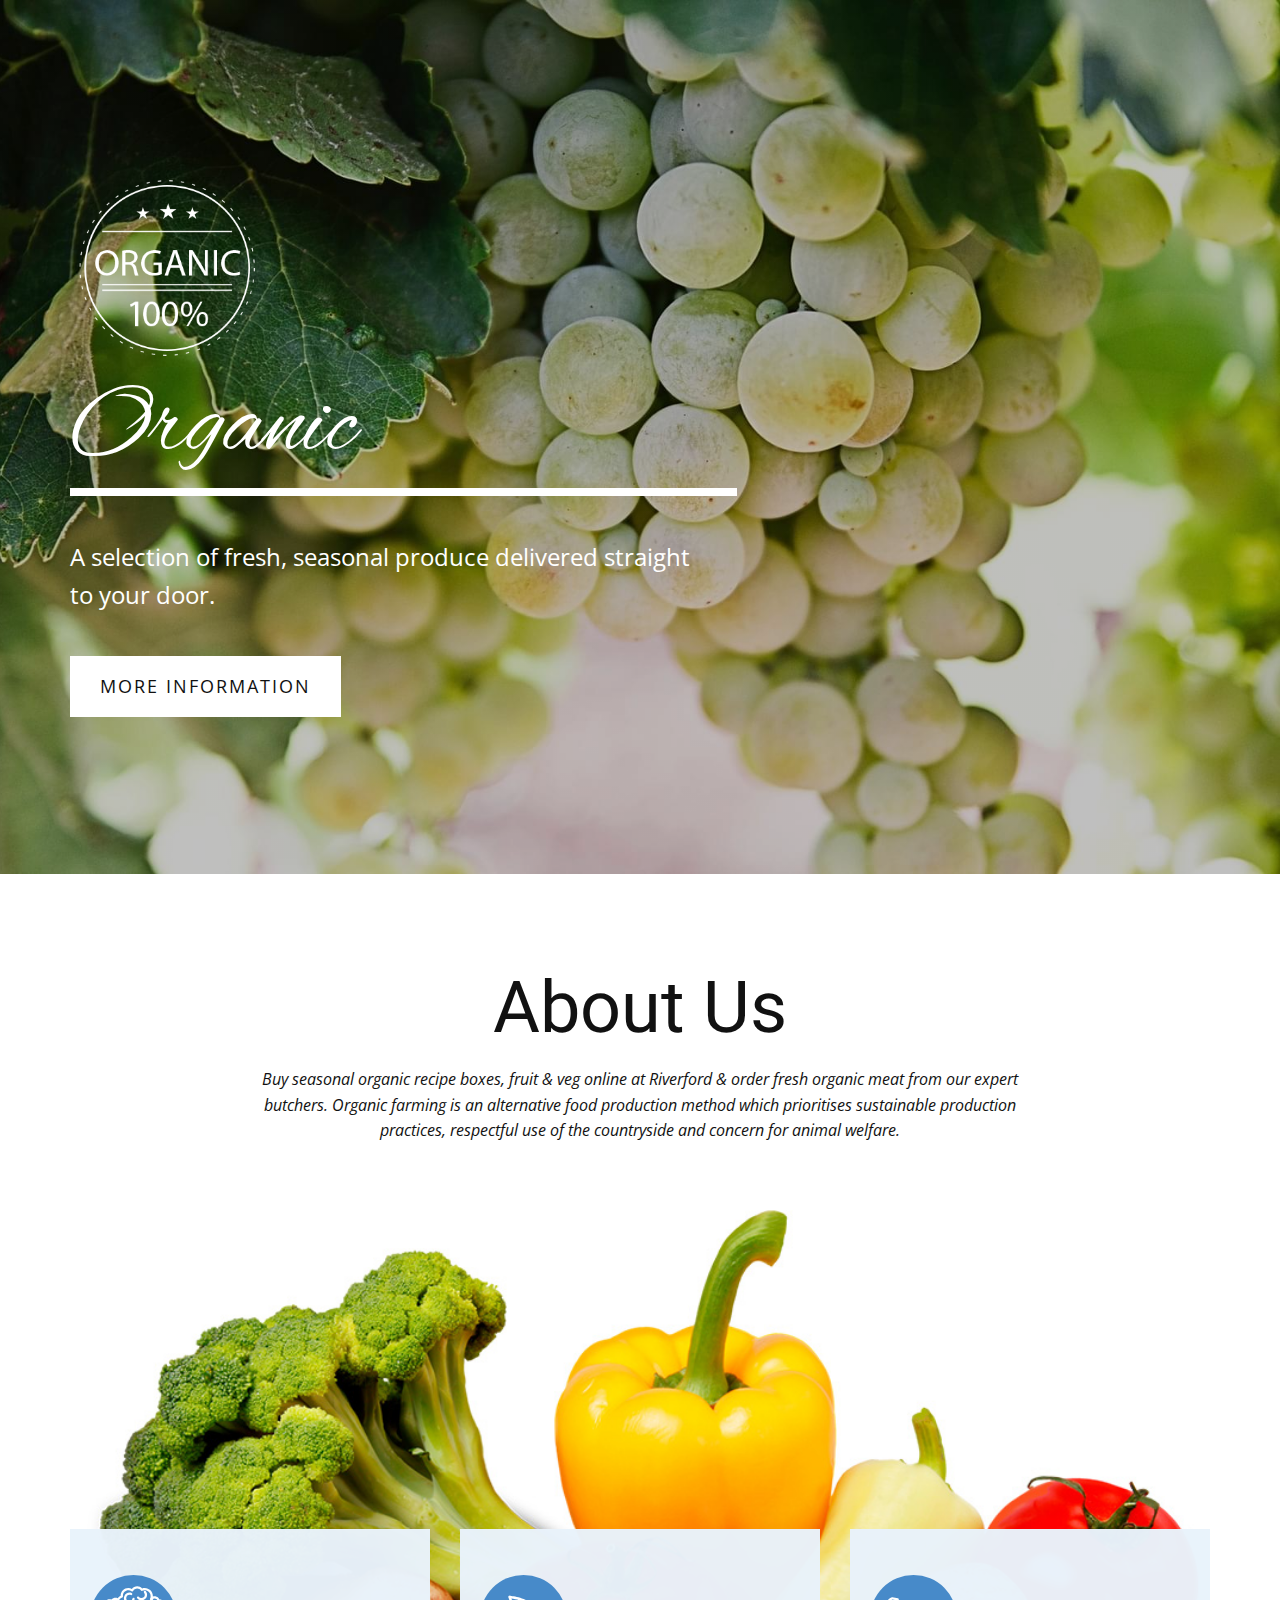
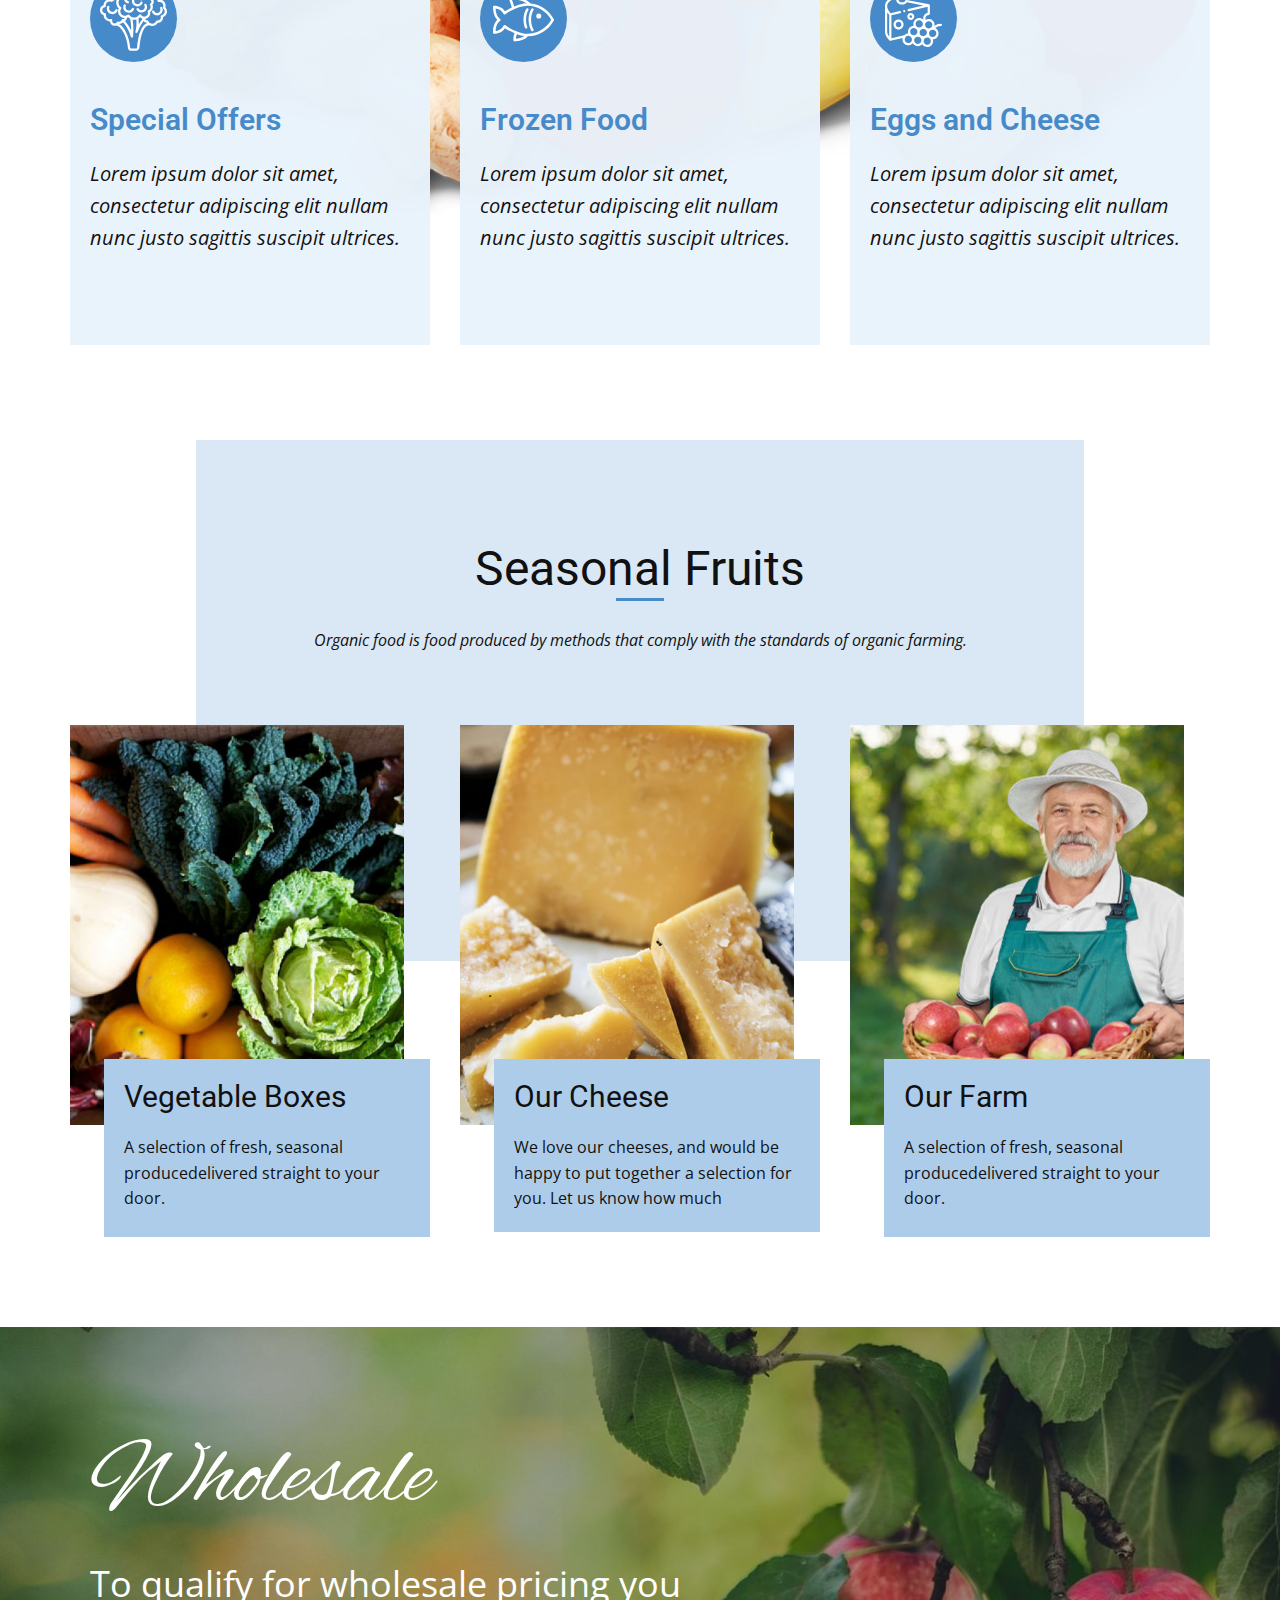
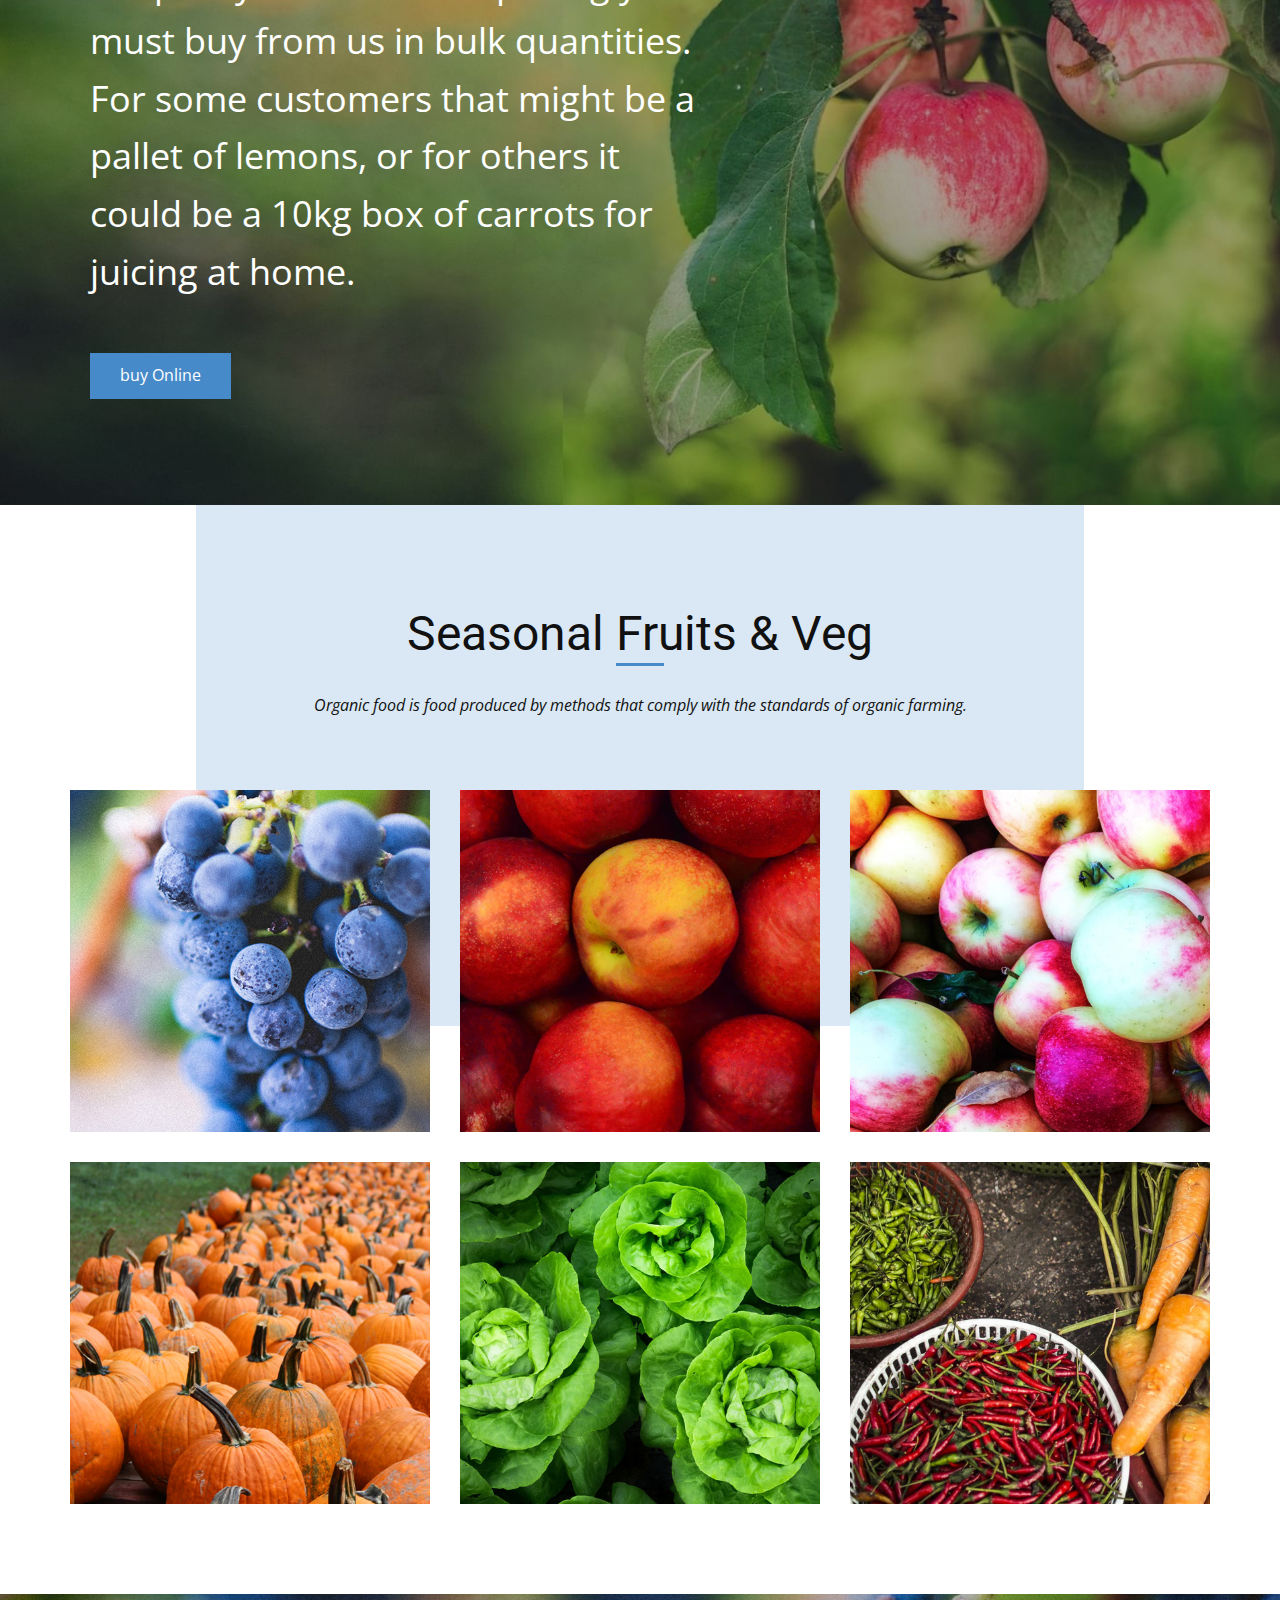
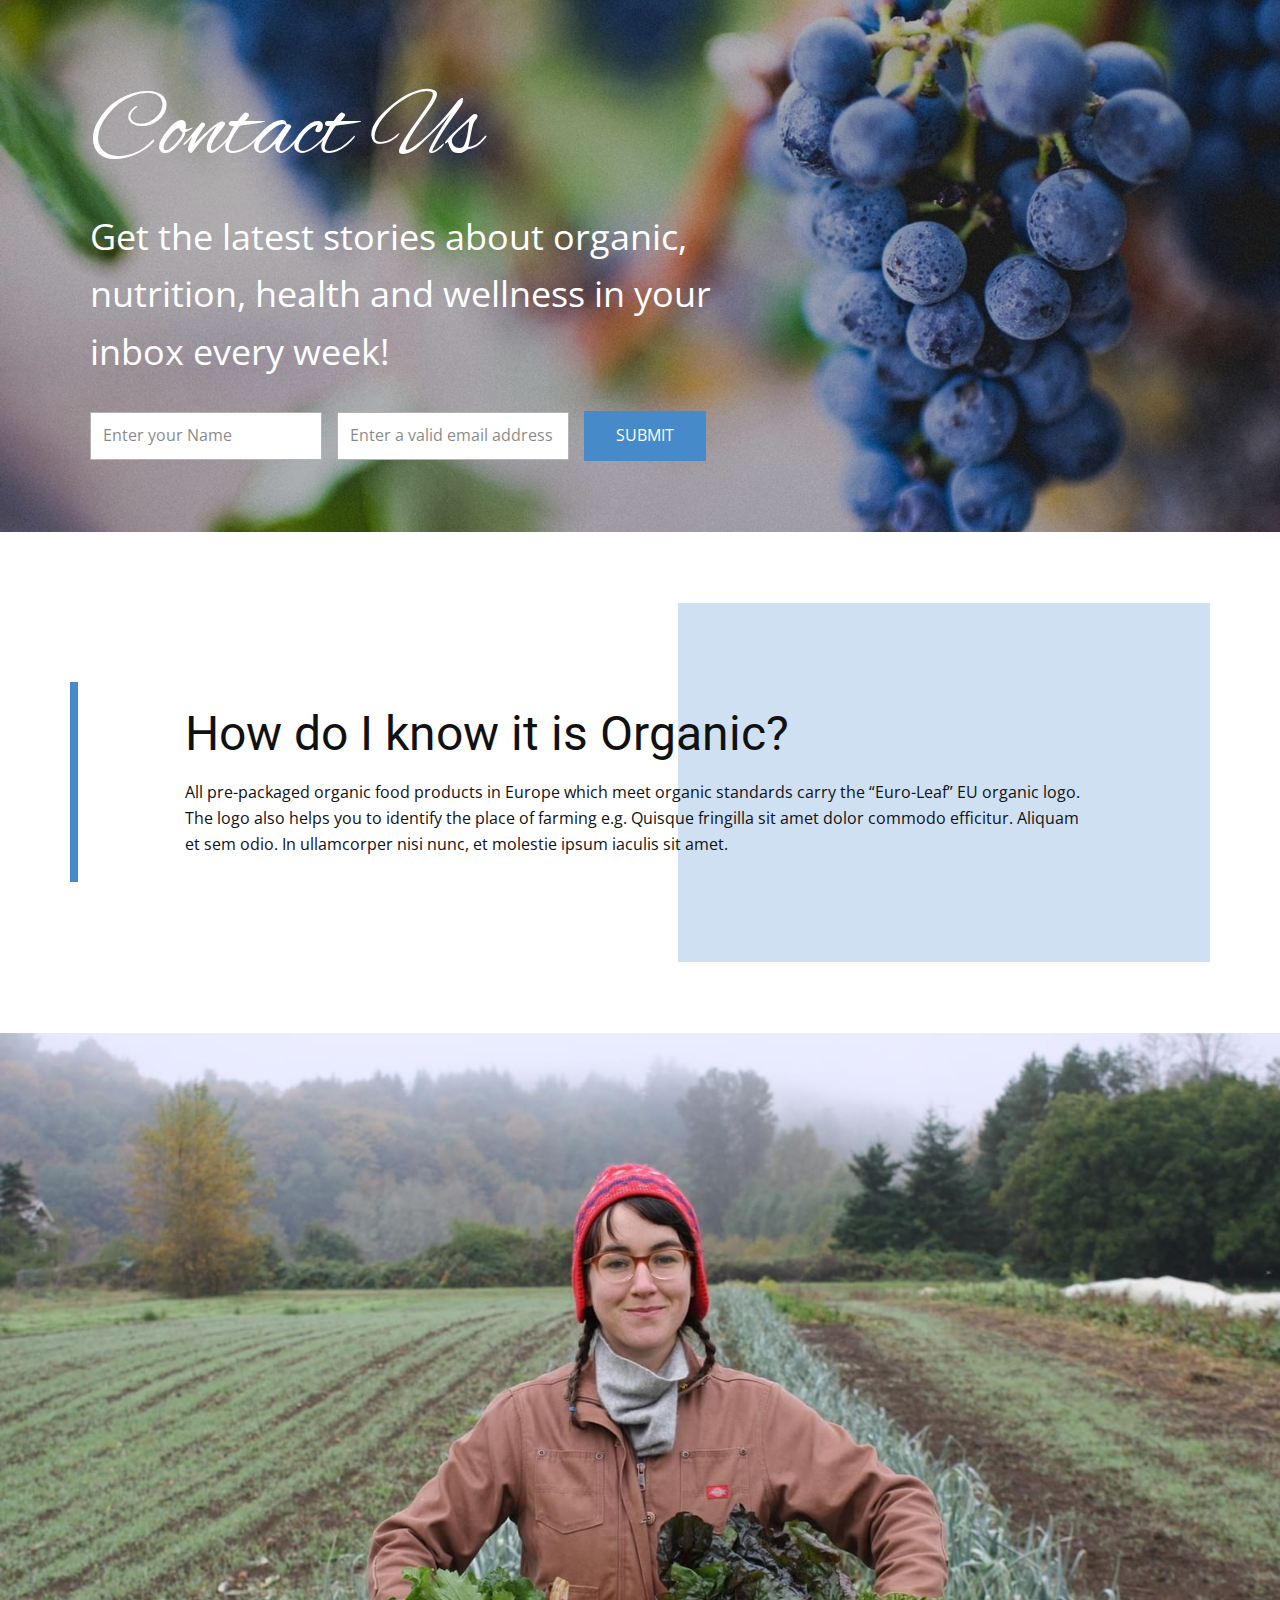
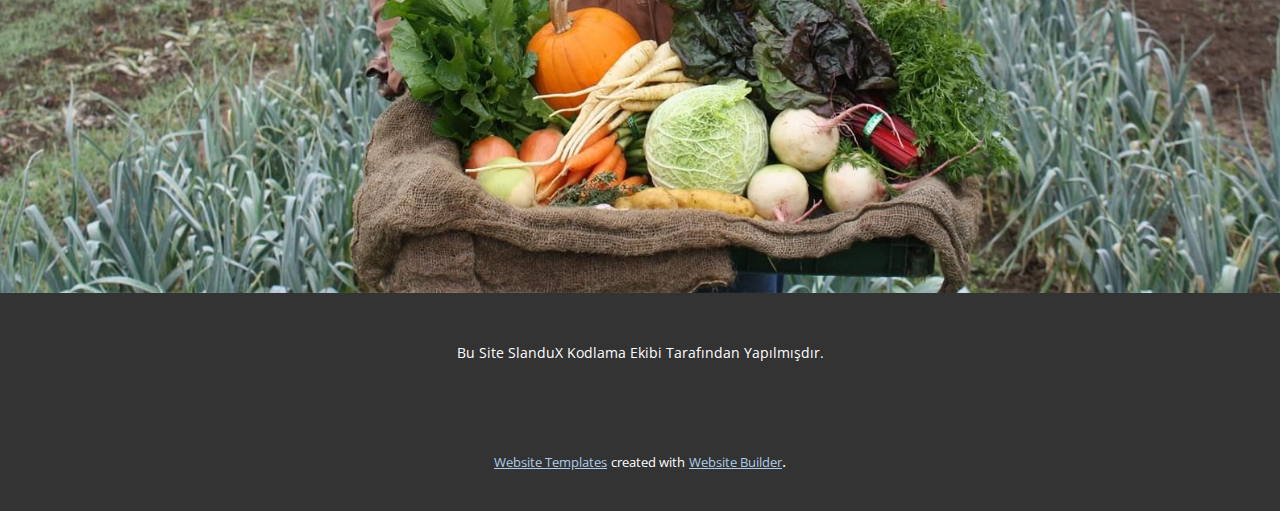
<file: Page-2.html>
<!DOCTYPE html>
<html style="font-size: 16px;">
  <head>
    <meta name="viewport" content="width=device-width, initial-scale=1.0">
    <meta charset="utf-8">
    <meta name="keywords" content="Organic, About Us, Seasonal Fruits, Wholesale, Seasonal Fruits &amp;amp; Veg, Contact Us, How do I know it is Organic?">
    <meta name="description" content="">
    <meta name="page_type" content="np-template-header-footer-from-plugin">
    <title>Page 2</title>
    <link rel="stylesheet" href="nicepage.css" media="screen">
<link rel="stylesheet" href="Page-2.css" media="screen">
    <script class="u-script" type="text/javascript" src="jquery.js" defer=""></script>
    <script class="u-script" type="text/javascript" src="nicepage.js" defer=""></script>
    <meta name="generator" content="Nicepage 4.6.2, nicepage.com">
    <link id="u-theme-google-font" rel="stylesheet" href="https://fonts.googleapis.com/css?family=Roboto:100,100i,300,300i,400,400i,500,500i,700,700i,900,900i|Open+Sans:300,300i,400,400i,500,500i,600,600i,700,700i,800,800i">
    <link id="u-page-google-font" rel="stylesheet" href="https://fonts.googleapis.com/css?family=Alex+Brush:400">
    
    
    
    
    
    
    
    
    
    <script type="application/ld+json">{
		"@context": "http://schema.org",
		"@type": "Organization",
		"name": ""
}</script>
    <meta name="theme-color" content="#478ac9">
    <meta property="og:title" content="Page 2">
    <meta property="og:type" content="website">
  </head>
  <body class="u-body u-xl-mode"> 
    <section class="u-clearfix u-image u-shading u-section-1" src="" id="sec-f4ee">
      <div class="u-clearfix u-sheet u-valign-middle u-sheet-1">
        <img src="images/organiclogo1.png" alt="" class="u-image u-image-contain u-image-default u-image-1">
        <h1 class="u-custom-font u-text u-title u-text-1">Organic</h1>
        <div class="u-border-8 u-border-white u-line u-line-horizontal u-line-1"></div>
        <p class="u-large-text u-text u-text-variant u-text-2">A selection of fresh, seasonal produce delivered straight to your door.</p>
        <a href="https://nicepage.site" class="u-btn u-button-style u-white u-btn-1">more information</a>
      </div>
    </section>
    <section class="u-clearfix u-section-2" id="sec-fa2e">
      <div class="u-clearfix u-sheet u-sheet-1">
        <div class="u-align-center u-container-style u-group u-group-1">
          <div class="u-container-layout u-valign-middle u-container-layout-1">
            <h2 class="u-text u-text-1">About Us</h2>
            <p class="u-text u-text-2">Buy seasonal organic recipe boxes, fruit &amp; veg online at Riverford &amp; order fresh organic meat from our expert butchers.&nbsp;Organic farming is an alternative food production method which prioritises sustainable production
                        practices, respectful use of the countryside and concern for animal welfare. </p>
          </div>
        </div>
        <img src="images/billionphotos17047701.jpg" alt="" class="u-expanded-width u-image u-image-contain u-image-default u-image-1">
        <div class="u-clearfix u-expanded-width u-gutter-30 u-layout-wrap u-layout-wrap-1">
          <div class="u-layout">
            <div class="u-layout-row">
              <div class="u-container-style u-layout-cell u-left-cell u-opacity u-opacity-85 u-palette-1-light-3 u-size-20 u-layout-cell-1">
                <div class="u-container-layout u-container-layout-2"><span class="u-icon u-icon-circle u-palette-1-base u-spacing-10 u-icon-1"><svg class="u-svg-link" preserveAspectRatio="xMidYMin slice" viewBox="0 0 58.745 58.745" style=""><use xmlns:xlink="http://www.w3.org/1999/xlink" xlink:href="#svg-7f5d"></use></svg><svg class="u-svg-content" viewBox="0 0 58.745 58.745" x="0px" y="0px" id="svg-7f5d" style="enable-background:new 0 0 58.745 58.745;"><g><path d="M24.104,16.108c0.12,0.046,0.243,0.069,0.364,0.069c0.399,0,0.777-0.242,0.932-0.637c0.201-0.514-0.054-1.094-0.567-1.295   c-1.49-0.582-2.229-2.269-1.646-3.759c0.582-1.49,2.268-2.229,3.759-1.646c0.517,0.198,1.095-0.053,1.296-0.568   s-0.054-1.094-0.567-1.295c-2.522-0.983-5.366,0.265-6.351,2.782C20.339,12.276,21.587,15.125,24.104,16.108z"></path><path d="M53.255,19.261c-0.506,0.222-0.736,0.812-0.515,1.317c0.312,0.71,0.327,1.499,0.045,2.22   c-0.282,0.722-0.828,1.291-1.538,1.602s-1.498,0.327-2.221,0.045c-0.722-0.282-1.291-0.829-1.602-1.539   c-0.221-0.505-0.808-0.735-1.317-0.515c-0.506,0.222-0.736,0.811-0.515,1.317c0.525,1.199,1.486,2.122,2.705,2.599   c0.579,0.226,1.183,0.339,1.786,0.339c0.668,0,1.335-0.139,1.966-0.415c1.199-0.525,2.122-1.486,2.599-2.706   s0.449-2.552-0.076-3.751C54.351,19.27,53.764,19.041,53.255,19.261z"></path><path d="M39.287,16.484c-0.48,0.272-0.65,0.882-0.378,1.363c0.381,0.674,0.477,1.458,0.27,2.204   c-0.208,0.747-0.694,1.368-1.369,1.75s-1.459,0.476-2.204,0.27c-0.747-0.208-1.368-0.694-1.75-1.369   c-0.271-0.481-0.883-0.65-1.362-0.378c-0.48,0.272-0.65,0.882-0.378,1.363c0.9,1.593,2.564,2.489,4.275,2.489   c0.816,0,1.644-0.204,2.403-0.633c1.14-0.644,1.961-1.693,2.312-2.955s0.188-2.584-0.456-3.724   C40.378,16.382,39.767,16.212,39.287,16.484z"></path><path d="M30.753,18.289c0.687,0.332,1.412,0.489,2.128,0.489c1.821,0,3.574-1.019,4.42-2.766c0.24-0.497,0.032-1.095-0.465-1.336   c-0.5-0.241-1.096-0.031-1.336,0.465c-0.697,1.441-2.436,2.043-3.876,1.348c-1.44-0.697-2.045-2.437-1.348-3.876   c0.24-0.497,0.032-1.095-0.465-1.336c-0.499-0.241-1.095-0.031-1.336,0.465C27.299,14.174,28.32,17.111,30.753,18.289z"></path><path d="M23.317,23.979c0.629,0.275,1.295,0.413,1.962,0.413c0.604,0,1.21-0.113,1.789-0.34c1.22-0.478,2.18-1.401,2.703-2.601   c0.222-0.506-0.01-1.096-0.516-1.317c-0.51-0.221-1.096,0.012-1.316,0.516c-0.311,0.71-0.879,1.257-1.601,1.54   c-0.721,0.283-1.509,0.269-2.221-0.043c-1.466-0.641-2.137-2.355-1.497-3.821c0.222-0.506-0.01-1.096-0.516-1.317   c-0.511-0.22-1.096,0.012-1.316,0.516C19.707,20,20.842,22.896,23.317,23.979z"></path><path d="M35.927,13.457c0.159,0.015,0.318,0.022,0.477,0.022c1.135,0,2.225-0.39,3.111-1.121c2.084-1.72,2.381-4.816,0.661-6.9   c-0.352-0.425-0.98-0.488-1.408-0.135c-0.426,0.352-0.486,0.982-0.135,1.408c1.019,1.234,0.843,3.067-0.392,4.085   c-0.597,0.493-1.342,0.728-2.124,0.65c-0.771-0.074-1.468-0.444-1.961-1.042c-0.352-0.425-0.98-0.488-1.408-0.135   c-0.426,0.352-0.486,0.982-0.135,1.408C33.446,12.707,34.623,13.332,35.927,13.457z"></path><path d="M15.431,22.487c0.208-0.512-0.039-1.095-0.551-1.303c-0.51-0.206-1.095,0.038-1.303,0.551   c-0.601,1.482-2.294,2.2-3.78,1.598c-1.482-0.602-2.199-2.297-1.598-3.78c0.207-0.512-0.039-1.095-0.551-1.303   c-0.513-0.207-1.096,0.039-1.303,0.551c-1.016,2.505,0.195,5.369,2.699,6.385c0.602,0.244,1.224,0.359,1.837,0.359   C12.819,25.545,14.658,24.39,15.431,22.487z"></path><path d="M57.277,19.629c0.592-1.844,0.106-3.888-1.312-5.282c-1.013-0.994-2.375-1.542-3.784-1.524   c-0.235-0.624-0.604-1.19-1.09-1.667c-1.283-1.26-3.119-1.622-4.741-1.129c0.003-0.088,0.022-0.173,0.022-0.261   c0-3.899-3.222-7.071-7.181-7.071c-0.751,0-1.486,0.114-2.196,0.341c-1.13-1.175-2.714-1.858-4.37-1.858   c-1.843,0-3.564,0.832-4.696,2.222c-0.938-0.463-1.968-0.704-3.028-0.704c-3.746,0-6.794,3.002-6.794,6.692   c0,0.013,0,0.026,0,0.039c-1.049,0.494-1.922,1.246-2.579,2.149c-1.884-0.701-4.035-0.303-5.524,1.099   c-1.868-0.586-3.946-0.116-5.362,1.275c-1.012,0.994-1.563,2.338-1.559,3.722c-0.632,0.23-1.206,0.591-1.69,1.066   C0.495,19.619,0,20.793,0,22.044s0.495,2.425,1.393,3.308c0.518,0.508,1.133,0.884,1.812,1.109c0.008,1.444,0.59,2.845,1.642,3.878   c1.045,1.027,2.431,1.589,3.87,1.606c0.077,0.963,0.497,1.887,1.207,2.584c0.809,0.794,1.871,1.192,2.935,1.192   c0.402,0,0.799-0.075,1.187-0.189c4.112,0.115,9.709,9.159,10.445,19.714c0.091,1.302,1.188,2.322,2.496,2.322h5   c1.276,0,2.349-0.958,2.493-2.229l0.076-0.702c1.37-12.692,4.224-19.208,8.482-19.403c0.836,0.451,1.755,0.701,2.683,0.701   c1.43,0,2.86-0.535,3.949-1.604c0.376-0.369,0.692-0.783,0.946-1.237c1.234-0.007,2.436-0.489,3.32-1.357   c0.977-0.959,1.468-2.276,1.382-3.603c0.697-0.258,1.331-0.66,1.867-1.186c1.007-0.989,1.561-2.305,1.561-3.707   C58.745,21.884,58.226,20.607,57.277,19.629z M19.475,11.027c0.45-0.152,0.73-0.6,0.672-1.071c-0.023-0.187-0.039-0.376-0.039-0.57   c0-2.587,2.15-4.692,4.794-4.692c0.991,0,1.944,0.297,2.759,0.859c0.231,0.16,0.521,0.214,0.794,0.151   c0.274-0.063,0.509-0.239,0.646-0.485c0.707-1.26,2.059-2.043,3.525-2.043c1.284,0,2.502,0.611,3.258,1.635   c0.277,0.376,0.777,0.509,1.204,0.323c0.67-0.292,1.378-0.44,2.104-0.44c2.856,0,5.181,2.275,5.181,5.071   c0,0.685-0.149,1.352-0.428,1.987c-0.001,0.003-0.003,0.004-0.004,0.007l-0.076,0.182c-0.002,0.003-0.003,0.007-0.004,0.01   c0,0,0,0,0,0.001l-0.002,0.004c-0.018,0.038-0.018,0.078-0.031,0.117c-0.028,0.084-0.061,0.167-0.067,0.253   c-0.001,0.021,0.007,0.04,0.007,0.061c0,0.104,0.006,0.209,0.038,0.307c0.01,0.032,0.034,0.057,0.047,0.088   c0.036,0.083,0.071,0.167,0.128,0.239c0.079,0.098,0.177,0.182,0.294,0.246c0.545,0.301,0.87,0.836,0.87,1.432   c0,0.599-0.345,1.152-0.898,1.446c-0.248,0.131-0.429,0.36-0.5,0.631c-0.07,0.271-0.024,0.559,0.127,0.794   c0.326,0.506,0.499,1.088,0.499,1.682c0,1.275-0.776,2.422-1.978,2.922c-0.499,0.208-0.742,0.775-0.549,1.281   c0.139,0.363,0.209,0.737,0.209,1.11c0,1.75-1.457,3.174-3.249,3.174c-0.184,0-0.366-0.02-0.548-0.052   c-0.038-0.006-0.075-0.015-0.112-0.022c-0.178-0.037-0.356-0.085-0.53-0.153l-0.001,0c-0.667-0.26-1.242-0.73-1.614-1.355   c-0.178-0.297-0.496-0.481-0.842-0.488c-0.372,0-0.671,0.167-0.857,0.458c-0.541,0.838-1.302,1.477-2.18,1.882   c-0.129,0.06-0.259,0.117-0.391,0.166c-0.065,0.024-0.133,0.043-0.199,0.064c-0.125,0.04-0.25,0.081-0.378,0.112   c-0.087,0.021-0.176,0.033-0.265,0.05c-0.112,0.021-0.223,0.046-0.336,0.059c-0.195,0.023-0.393,0.035-0.593,0.037   c-0.149,0.001-0.299-0.01-0.448-0.022c-0.048-0.004-0.097-0.004-0.145-0.009c-0.163-0.018-0.326-0.047-0.488-0.08   c-0.031-0.006-0.064-0.01-0.095-0.017c-0.176-0.04-0.35-0.09-0.522-0.148c-0.015-0.005-0.03-0.009-0.045-0.014   c-0.186-0.065-0.37-0.139-0.55-0.226l0,0c-0.774-0.369-1.457-0.921-1.969-1.628c-0.158-0.218-0.397-0.364-0.664-0.403   c-0.049-0.007-0.097-0.011-0.146-0.011c-0.218,0-0.432,0.071-0.607,0.206c-0.258,0.197-0.539,0.348-0.829,0.477   c-0.007,0.003-0.014,0.002-0.021,0.005c-0.262,0.115-0.526,0.2-0.791,0.259c-0.009,0.002-0.018,0.005-0.027,0.007   c-0.267,0.058-0.535,0.088-0.802,0.088c-2.218,0-4.021-1.764-4.021-3.933c0-0.83,0.266-1.627,0.769-2.306   c0.163-0.219,0.229-0.495,0.183-0.764c-0.045-0.269-0.199-0.507-0.425-0.66c-1.298-0.879-2.072-2.322-2.072-3.86   c0-0.228,0.021-0.452,0.054-0.673c0.008-0.057,0.021-0.113,0.031-0.169c0.032-0.168,0.072-0.334,0.122-0.497   c0.018-0.057,0.034-0.114,0.054-0.171c0.062-0.176,0.134-0.347,0.216-0.514c0.016-0.033,0.028-0.067,0.046-0.1   C17.319,12.275,18.273,11.433,19.475,11.027z M33.746,29.401c0.51-0.318,0.985-0.692,1.404-1.133   c0.421,0.404,0.916,0.718,1.445,0.963c0.029,0.036,0.057,0.071,0.096,0.11c0.165,0.162,0.343,0.309,0.532,0.44   c-1.237,1.441-2.343,3.133-3.257,4.773C34.027,32.631,33.913,30.88,33.746,29.401z M27.256,39.924   c-1.664-3.826-3.775-6.6-5.428-8.399c0.318-0.143,0.615-0.336,0.871-0.587c0.553-0.544,0.86-1.274,0.879-2.029   c0.228-0.124,0.457-0.288,0.686-0.456c0.142-0.063,0.286-0.122,0.423-0.196c0.495,0.52,1.066,0.959,1.686,1.308   C27.171,32.679,27.312,36.735,27.256,39.924z M11.324,33.103c-0.54-0.531-0.747-1.283-0.553-2.012   c0.089-0.337-0.003-0.697-0.244-0.949c-0.191-0.199-0.453-0.308-0.723-0.308c-0.071,0-0.144,0.008-0.215,0.023   c-1.222,0.268-2.468-0.085-3.343-0.944c-0.814-0.8-1.186-1.945-0.993-3.063c0.047-0.27-0.02-0.546-0.183-0.766   c-0.163-0.219-0.409-0.362-0.681-0.396c-0.613-0.075-1.165-0.339-1.596-0.763C2.282,23.421,2,22.753,2,22.044   c0-0.709,0.282-1.377,0.795-1.88c0.409-0.402,0.932-0.662,1.512-0.751c0.268-0.041,0.507-0.189,0.664-0.41   c0.156-0.221,0.217-0.496,0.166-0.762c-0.195-1.044,0.144-2.115,0.907-2.865c0.999-0.982,2.527-1.231,3.802-0.62   c0.415,0.199,0.921,0.086,1.213-0.277c0.082-0.103,0.168-0.204,0.266-0.3c0.868-0.854,2.119-1.146,3.264-0.817   c-0.01,0.029-0.013,0.06-0.022,0.089c-0.076,0.236-0.131,0.479-0.18,0.724c-0.018,0.088-0.044,0.174-0.058,0.263   c-0.052,0.334-0.083,0.674-0.083,1.019c0,1.882,0.806,3.661,2.192,4.92c-0.425,0.825-0.646,1.732-0.646,2.669   c0,0.202,0.011,0.401,0.031,0.598c0.007,0.069,0.021,0.136,0.031,0.205c0.017,0.126,0.033,0.253,0.059,0.377   c0.016,0.079,0.04,0.155,0.059,0.232c0.027,0.11,0.052,0.222,0.086,0.329c0.026,0.082,0.058,0.16,0.087,0.24   c0.036,0.1,0.07,0.201,0.111,0.298c0.035,0.082,0.076,0.159,0.114,0.239c0.044,0.092,0.086,0.185,0.135,0.274   c0.043,0.079,0.092,0.153,0.138,0.23c0.052,0.086,0.102,0.172,0.157,0.255c0.051,0.075,0.106,0.146,0.16,0.218   c0.059,0.079,0.116,0.159,0.179,0.236c0.058,0.071,0.121,0.137,0.183,0.205c0.065,0.072,0.129,0.145,0.198,0.214   c0.065,0.065,0.135,0.126,0.203,0.189c0.071,0.065,0.142,0.132,0.216,0.193c0.071,0.059,0.146,0.114,0.22,0.17   c0.077,0.058,0.153,0.117,0.233,0.172c0.077,0.053,0.157,0.101,0.237,0.15c0.082,0.051,0.164,0.102,0.249,0.149   c0.082,0.045,0.166,0.086,0.25,0.128c0.088,0.043,0.176,0.087,0.266,0.126c0.086,0.037,0.174,0.07,0.262,0.103   c0.093,0.035,0.186,0.071,0.281,0.101c0.09,0.029,0.182,0.054,0.274,0.079c0.097,0.026,0.193,0.052,0.291,0.074   c0.094,0.021,0.189,0.037,0.285,0.053c0.1,0.017,0.2,0.033,0.302,0.046c0.097,0.012,0.195,0.019,0.293,0.026   c0.064,0.004,0.126,0.014,0.19,0.017c-0.028,0.201-0.122,0.388-0.272,0.537c-0.262,0.257-0.651,0.348-1.016,0.24   c-0.266-0.078-0.551-0.043-0.788,0.096c-0.238,0.139-0.408,0.371-0.47,0.64c-0.044,0.193-0.115,0.376-0.21,0.546   c-0.097,0.174-0.217,0.333-0.361,0.473c-0.616,0.606-1.537,0.789-2.351,0.466c-0.493-0.197-1.055,0.029-1.277,0.511   c-0.107,0.233-0.254,0.442-0.434,0.619c-0.212,0.208-0.472,0.37-0.771,0.48c-0.004,0.001-0.006,0.005-0.01,0.006   C12.839,33.867,11.941,33.708,11.324,33.103z M32.566,54.423l-0.075,0.691c-0.03,0.259-0.247,0.454-0.506,0.454h-5   c-0.263,0-0.482-0.203-0.5-0.461c-0.668-9.582-5.297-18.711-10.194-21.025c0.077,0.012,0.154,0.014,0.231,0.021   c0.07,0.007,0.14,0.016,0.209,0.019c0.096,0.004,0.191,0.001,0.286-0.001c0.068-0.002,0.136,0,0.203-0.005   c0.095-0.007,0.189-0.022,0.283-0.035c0.067-0.009,0.134-0.015,0.201-0.028c0.093-0.018,0.184-0.043,0.276-0.067   c0.066-0.017,0.132-0.03,0.197-0.051c0.092-0.029,0.181-0.066,0.271-0.101c0.061-0.024,0.124-0.044,0.184-0.071   c0.098-0.044,0.191-0.096,0.286-0.147c0.049-0.027,0.1-0.049,0.148-0.077c0.117-0.069,0.228-0.148,0.339-0.229   c0.022-0.017,0.047-0.03,0.069-0.047c0.132-0.102,0.259-0.211,0.38-0.33c0.098-0.096,0.19-0.196,0.277-0.301   c1.956,2.089,5.285,6.392,6.885,12.787c0.117,0.472,0.56,0.787,1.043,0.755c0.485-0.036,0.874-0.415,0.922-0.899   c0.038-0.383,0.835-8.664-0.369-14.898c0.071,0.013,0.144,0.016,0.215,0.027c0.16,0.025,0.32,0.048,0.483,0.062   c0.109,0.009,0.218,0.012,0.327,0.017c0.096,0.004,0.19,0.015,0.286,0.015c0.056,0,0.11-0.007,0.165-0.008   c0.113-0.003,0.226-0.009,0.339-0.017c0.15-0.01,0.3-0.024,0.448-0.044c0.106-0.014,0.21-0.03,0.315-0.048   c0.162-0.029,0.323-0.063,0.482-0.103c0.052-0.013,0.106-0.019,0.158-0.034c0.274,2.906,0.281,6.793-0.807,10.663   c-0.146,0.517,0.144,1.057,0.655,1.222c0.511,0.167,1.061-0.103,1.246-0.606c0.024-0.065,2.205-5.944,5.367-9.92   c0.01,0.016,0.026,0.029,0.037,0.046c0.111,0.169,0.237,0.329,0.384,0.475c0.004,0.004,0.006,0.009,0.01,0.013   c0.133,0.13,0.278,0.245,0.43,0.347c0.005,0.003,0.009,0.008,0.014,0.012c0.077,0.051,0.161,0.085,0.242,0.129   c0.086,0.046,0.168,0.1,0.258,0.137c0.046,0.019,0.095,0.027,0.141,0.044c0.131,0.047,0.261,0.094,0.398,0.123   c0.185,0.039,0.373,0.061,0.563,0.065c0.108,0.205,0.229,0.402,0.362,0.59C34.554,35.994,33.081,49.648,32.566,54.423z    M55.783,25.521c-0.482,0.474-1.096,0.785-1.772,0.901c-0.281,0.048-0.528,0.214-0.68,0.457s-0.191,0.538-0.11,0.812   c0.273,0.931,0.01,1.934-0.687,2.619c-0.618,0.605-1.51,0.882-2.375,0.75c-0.458-0.073-0.914,0.186-1.086,0.623   c-0.181,0.463-0.451,0.873-0.806,1.22c-1.219,1.198-3.102,1.354-4.497,0.471c-0.001-0.001-0.002-0.002-0.003-0.003   c-0.229-0.146-0.424-0.299-0.597-0.469c-0.379-0.372-0.661-0.816-0.841-1.32c-0.042-0.116-0.106-0.215-0.181-0.305   c-0.021-0.025-0.047-0.044-0.07-0.067c-0.059-0.057-0.12-0.107-0.19-0.148c-0.034-0.02-0.068-0.036-0.104-0.051   c-0.069-0.03-0.139-0.051-0.214-0.065c-0.04-0.008-0.078-0.016-0.12-0.019c-0.021-0.001-0.042-0.01-0.063-0.01   c-0.087,0-0.175,0.011-0.262,0.035c-0.001,0-0.003,0-0.005,0c-0.042,0.012-0.085,0.012-0.127,0.018   c-0.269,0.04-0.534-0.022-0.748-0.174c-0.041-0.03-0.085-0.055-0.122-0.091c-0.07-0.068-0.125-0.147-0.17-0.231   c-0.011-0.021-0.017-0.045-0.027-0.067c-0.028-0.065-0.052-0.133-0.065-0.204c-0.027-0.147-0.024-0.301,0.023-0.455   c0.013-0.042,0.023-0.085,0.03-0.128c0.31-0.066,0.609-0.162,0.896-0.28c0.082-0.034,0.156-0.081,0.236-0.118   c0.209-0.098,0.414-0.202,0.607-0.325c0.099-0.063,0.188-0.136,0.282-0.205c0.161-0.119,0.317-0.241,0.463-0.376   c0.091-0.085,0.175-0.174,0.259-0.265c0.132-0.141,0.255-0.287,0.37-0.442c0.075-0.1,0.146-0.201,0.213-0.306   c0.105-0.165,0.197-0.337,0.283-0.514c0.053-0.109,0.109-0.215,0.154-0.328c0.08-0.199,0.139-0.405,0.194-0.615   c0.027-0.102,0.063-0.199,0.083-0.304c0.062-0.318,0.101-0.644,0.101-0.98c0-0.322-0.031-0.642-0.093-0.958   c1.487-0.941,2.41-2.569,2.41-4.354c0-0.661-0.129-1.311-0.377-1.92c0.543-0.51,0.918-1.17,1.072-1.893   c0.051-0.241,0.078-0.489,0.078-0.741c0-0.241-0.028-0.478-0.075-0.709c-0.015-0.075-0.043-0.144-0.063-0.218   c-0.042-0.154-0.086-0.307-0.147-0.454c-0.035-0.083-0.08-0.16-0.121-0.24c-0.066-0.129-0.133-0.256-0.214-0.376   c-0.054-0.08-0.115-0.154-0.175-0.23c-0.053-0.067-0.096-0.14-0.154-0.203c1.068-0.724,2.548-0.617,3.494,0.314   c0.407,0.399,0.669,0.907,0.759,1.468c0.042,0.266,0.189,0.503,0.409,0.659c0.219,0.155,0.494,0.215,0.756,0.168   c1.078-0.194,2.181,0.141,2.95,0.897c0.989,0.972,1.241,2.455,0.629,3.69c-0.213,0.428-0.093,0.946,0.286,1.237   c0.105,0.081,0.208,0.166,0.305,0.261c0.62,0.61,0.962,1.419,0.962,2.279C56.745,24.102,56.403,24.911,55.783,25.521z"></path>
</g></svg></span>
                  <h3 class="u-text u-text-palette-1-base u-text-3">Special Offers</h3>
                  <p class="u-text u-text-4">Lorem ipsum dolor sit amet, consectetur adipiscing elit nullam nunc justo sagittis suscipit ultrices.</p>
                </div>
              </div>
              <div class="u-container-style u-layout-cell u-opacity u-opacity-85 u-palette-1-light-3 u-size-20 u-layout-cell-2">
                <div class="u-container-layout u-container-layout-3"><span class="u-icon u-icon-circle u-palette-1-base u-spacing-13 u-icon-2"><svg class="u-svg-link" preserveAspectRatio="xMidYMin slice" viewBox="0 0 511.997 511.997" style=""><use xmlns:xlink="http://www.w3.org/1999/xlink" xlink:href="#svg-f5a6"></use></svg><svg class="u-svg-content" viewBox="0 0 511.997 511.997" x="0px" y="0px" id="svg-f5a6" style="enable-background:new 0 0 511.997 511.997;"><g><g><g><path d="M510.646,261.469C468.003,185.134,397.9,138.456,315.733,129.806c-41.195-52.03-170.456-65.211-176.035-65.754     c-3.635-0.375-7.292,1.208-9.521,4.167c-2.24,2.938-2.792,6.833-1.458,10.281c12.673,32.896,25.656,70.313,29.092,85.621     c-23.473,10.741-43.99,22.163-57.217,31.681c-28.688-45.896-87.25-46.469-89.927-46.469C4.771,149.333,0,154.104,0,160     c0,61.802,21.542,92.823,35.948,106.667C21.542,280.51,0,311.531,0,373.333C0,379.229,4.771,384,10.667,384     c2.677,0,61.24-0.573,89.927-46.469c17.573,12.646,47.957,28.637,81.159,41.931c-7.337,11.867-11.086,30.742-11.086,57.871     c0,5.896,4.771,10.667,10.667,10.667c3.172,0,75.708-0.629,111.832-43.003c91.87-1.775,170.978-49.891,217.48-133.133     C512.448,268.635,512.448,264.698,510.646,261.469z M154.906,87.417c35.841,5.188,94.682,17.952,127.934,40.799     c-30.66,1.198-69.78,12.79-105.243,27.336C172.875,136.802,162.398,107.509,154.906,87.417z M192.25,426.052     c1.421-29.671,8.267-37.254,10.186-38.806c20.786,7.296,41.846,13.094,60.969,16.004     C240.266,419.531,208.723,424.598,192.25,426.052z M201.198,386.854l0.004-0.029c0.029,0.01,0.059,0.018,0.087,0.029     C201.229,386.846,201.262,386.863,201.198,386.854z M288,384c-62.333,0-164.25-51.177-183.125-70.49     c-2.021-2.073-4.781-3.208-7.625-3.208c-0.646,0-1.302,0.063-1.948,0.177c-3.49,0.646-6.438,3-7.844,6.26     c-14.396,33.385-48.25,42.5-65.844,44.99c3.333-66.844,34.969-84.708,36.594-85.573c3.51-1.802,5.677-5.438,5.729-9.385     c0.052-3.99-2.188-7.708-5.719-9.583c-1.427-0.76-33.25-18.5-36.604-85.521c17.583,2.573,51.562,11.823,65.844,44.927     c1.406,3.26,4.354,5.615,7.844,6.26c3.521,0.656,7.094-0.49,9.573-3.031c18.875-19.313,120.792-70.49,183.125-70.49     c84.219,0,157.167,42.677,201.042,117.333C445.167,341.323,372.219,384,288,384z"></path><path d="M320,266.666c0-49.083,19.365-79.146,19.563-79.448c3.229-4.917,1.875-11.521-3.021-14.771     c-4.896-3.229-11.5-1.906-14.75,2.969c-0.948,1.417-23.125,35.333-23.125,91.25c0,55.917,22.177,89.833,23.125,91.25     c2.052,3.083,5.438,4.75,8.885,4.75c2.031,0,4.083-0.583,5.906-1.792c4.906-3.271,6.229-9.885,2.958-14.792     C339.344,345.792,320,316.198,320,266.666z"></path><path d="M293.875,172.448c-4.906-3.229-11.49-1.906-14.75,2.969C278.177,176.833,256,210.75,256,266.666     c0,29.865,6.437,53.333,11.844,67.76c1.604,4.281,5.667,6.927,9.99,6.927c1.24,0,2.51-0.219,3.74-0.677     c5.521-2.063,8.313-8.208,6.25-13.729c-4.781-12.781-10.49-33.615-10.49-60.281c0-49.083,19.365-79.146,19.563-79.448     C300.125,182.302,298.771,175.698,293.875,172.448z"></path><circle cx="383.999" cy="234.665" r="21.333"></circle>
</g>
</g>
</g></svg></span>
                  <h3 class="u-text u-text-palette-1-base u-text-5">Frozen Food</h3>
                  <p class="u-text u-text-6">Lorem ipsum dolor sit amet, consectetur adipiscing elit nullam nunc justo sagittis suscipit ultrices.</p>
                </div>
              </div>
              <div class="u-container-style u-layout-cell u-opacity u-opacity-85 u-palette-1-light-3 u-right-cell u-size-20 u-layout-cell-3">
                <div class="u-container-layout u-container-layout-4"><span class="u-icon u-icon-circle u-palette-1-base u-spacing-15 u-icon-3"><svg class="u-svg-link" preserveAspectRatio="xMidYMin slice" viewBox="0 -32 511.99971 511" style=""><use xmlns:xlink="http://www.w3.org/1999/xlink" xlink:href="#svg-5555"></use></svg><svg class="u-svg-content" viewBox="0 -32 511.99971 511" id="svg-5555"><path d="m501.632812 239.597656c-23.445312.867188-41.339843 6.355469-57.742187 18.242188 2.15625-10.847656.835937-22.058594-3.917969-32.277344-5.917968-12.71875-16.433594-22.371094-29.605468-27.179688-13.175782-4.808593-27.4375-4.199218-40.15625 1.714844-1.46875.6875-2.898438 1.4375-4.285157 2.246094-1.90625-3.984375-2.925781-8.367188-2.925781-12.871094 0-16.4375 13.375-29.8125 29.816406-29.8125 5.519532 0 10-4.476562 10-10v-76.089844c0-4.761718-3.472656-8.878906-8.109375-9.820312l-201.257812-38.761719c-4.945313-.957031-9.832031 1.921875-11.398438 6.707031-2.40625 7.363282-13.515625 15.183594-29.355469 15.183594-15.945312 0-29.933593-8.707031-29.933593-18.636718 0-2.078126.84375-3.757813 1.367187-5.710938.515625-1.925781.429688-3.988281-.222656-5.867188-1.164062-3.332031-4.082031-5.855468-7.550781-6.523437l-49.121094-9.460937c-1.96875-.378907-4.011719-.15625-5.855469.640624-2.09375.902344-51.382812 22.644532-60.085937 67.238282-.925781 4.738281-1.3476565 9.53125-1.28906275 14.367187v226.109375c0 .203125.00781255.40625.01953125.609375.4843745 25.132813 14.2304685 51.582031 40.8632815 78.613281 2.441406 2.4375 6.050781 3.515626 9.421875 2.714844l108.796875-25.667968c-3.355469 12.03125-2.34375 24.722656 2.980469 36.171874 5.917968 12.714844 16.433593 22.367188 29.609374 27.179688 5.875 2.144531 11.960938 3.210938 18.035157 3.210938 7.546875 0 15.070312-1.648438 22.117187-4.929688 6.839844-3.183594 12.785156-7.703125 17.574219-13.246094 6.15625 10.386719 15.621094 18.269532 27.117187 22.464844 5.875 2.144531 11.960938 3.210938 18.035157 3.210938 7.546875 0 15.070312-1.648438 22.117187-4.929688 6.917969-3.21875 12.792969-7.769531 17.492188-13.199219 6.15625 10.351563 15.605468 18.210938 27.074218 22.398438 5.875 2.144531 11.964844 3.210937 18.035157 3.210937 7.550781 0 15.070312-1.648437 22.121093-4.929687 12.71875-5.914063 22.367188-16.429688 27.179688-29.605469 4.167969-11.421875 4.257812-23.652344.355469-34.992188 7.3125-.097656 14.59375-1.730468 21.421875-4.910156 12.71875-5.914062 22.371094-16.429687 27.179687-29.605468 4.808594-13.175782 4.199219-27.4375-1.71875-40.152344-5.304687-11.410156-14.21875-20.011719-24.753906-25.097656 14.542969-12.105469 29.5-17.164063 51.292969-17.972657 5.519531-.203125 9.824218-4.84375 9.621094-10.363281-.203126-5.515625-4.820313-9.847656-10.359376-9.621094zm-266.726562 92.308594c-9.765625-10.476562-11.449219-26.527344-4.140625-38.816406 7.261719-12.210938 22.09375-18.347656 35.855469-14.863282 12.730468 3.222657 22.480468 14.058594 24.207031 27.097657.832031 6.308593-.179687 12.832031-2.914063 18.578125-2.808593 5.894531-7.703124 11.519531-13.675781 14.339844-2.539062 1.199218-4.953125 2.363281-7.714843 3.050781-3.265626.8125-6.65625 1.105469-10.015626.875-6.507812-.449219-12.832031-2.882813-17.960937-6.917969-1.296875-1.019531-2.515625-2.140625-3.640625-3.34375zm55.980469-119.703125c12.160156-7.238281 28.050781-5.667969 38.53125 3.855469 10.683593 9.703125 13.625 25.773437 7.175781 38.664062-6.1875 12.375-20.003906 19.554688-33.695312 17.582032-13.792969-1.984376-25.050782-12.941407-27.40625-26.671876-1.992188-11.621093 2.675781-23.777343 11.949218-31.066406 1.082032-.847656 2.230469-1.707031 3.445313-2.363281zm41.367187 135.558594c-12.335937-4.503907-20.945312-16.355469-21.363281-29.503907-.417969-13.105468 7.347656-25.421874 19.304687-30.746093 12.898438-5.742188 28.523438-2.292969 37.765626 8.382812 9.078124 10.476563 10.460937 25.941407 3.433593 37.882813-6.839843 11.617187-20.707031 17.914062-33.96875 15.40625-1.757812-.332032-3.488281-.808594-5.171875-1.421875zm60.085938-132.578125c14.046875 0 26.71875 9.3125 31 22.652344 4.277344 13.332031-.773438 28.390624-12.214844 36.4375-11.433594 8.039062-26.949219 7.75-38.183594-.496094-11.984375-8.796875-16.28125-25.273438-10.460937-38.882813.976562-2.28125 2.152343-4.542969 3.796875-6.414062 1.253906-1.421875 2.507812-2.847657 3.757812-4.269531 1.652344-1.878907 3.785156-3.328126 5.933594-4.578126 3.289062-1.914062 6.90625-3.257812 10.648438-3.9375 1.886718-.339843 3.804687-.511718 5.722656-.511718zm-372.332032 93.402344v-171.363282c5.414063 7.695313 11.511719 14.925782 18.003907 21.734375v195.402344c-11.78125-16.03125-17.816407-31.253906-17.996094-45.445313 0-.105468-.003906-.21875-.007813-.328124zm38.003907-145.765626 78.617187-18.542968c5.375-1.269532 8.703125-6.65625 7.4375-12.03125-1.269531-5.375-6.65625-8.703125-12.03125-7.433594l-80.765625 19.050781c-7.476562-7.984375-14.414062-16.574219-20.015625-25.992187-5.074218-8.535156-9.097656-17.875-10.601562-27.742188-.894532-5.851562-.871094-11.832031.253906-17.652344 5.632812-29.160156 36.535156-46.839843 45.785156-51.535156l36.074219 6.949219c0 .117187-.003906.234375-.003906.351563 0 21.664062 21.933593 38.636718 49.933593 38.636718 19.042969 0 36.007813-8.238281 44.386719-20.824218l147.988281 28.503906-135.394531 31.9375c-5.375 1.269531-8.703125 6.652344-7.433593 12.027344 1.265624 5.375 6.648437 8.707031 12.027343 7.4375l168.546875-39.757813v54.464844c-22.691406 4.644531-39.816406 24.761719-39.816406 48.804687 0 4.699219.660156 9.320313 1.929688 13.746094-5.386719-5.460938-11.964844-9.707031-19.382813-12.417969-10.34375-3.773437-21.347656-4.195312-31.753906-1.347656-12.65625 3.429687-23.808594 11.644531-30.757813 22.773437-1.949218 3.121094-3.5625 6.445313-4.824218 9.898438-4.113282 11.269531-4.242188 23.75-.328126 35.09375-7.355468.109375-14.683593 1.804688-21.351562 4.90625-12.71875 5.917969-22.371094 16.429688-27.179688 29.605469-4.101562 11.246093-4.253906 23.742187-.34375 35.058593-13.175781.164063-26.117187 5.5-35.636718 14.601563l-115.359375 27.214844zm165.402343 245.984376c-12.597656 5.859374-28.011718 2.898437-37.488281-7.277344-9.671875-10.378906-11.453125-26.257813-4.34375-38.539063 6.929688-11.96875 21.203125-18.316406 34.734375-15.480469 12.308594 2.578126 22.21875 12.25 25.074219 24.507813 3.050781 13.117187-2.628906 27.207031-13.914063 34.535156-1.296874.847657-2.65625 1.601563-4.0625 2.253907zm84.84375 7.5c-13.765624 6.402343-30.679687 2.1875-39.753906-9.992188-7.480468-10.042969-8.507812-23.785156-2.609375-34.828125 6.785157-12.707031 21.660157-19.566406 35.75-16.390625 13.367188 3.011719 23.648438 14.398438 25.203125 28.027344 1.371094 12.050781-4.304687 24.226562-14.453125 30.882812-1.320312.863282-2.707031 1.632813-4.136719 2.300782zm101.546876-10.847657c-4.417969 12.101563-15.910157 20.640625-28.800782 21.335938-12.914062.695312-25.300781-6.617188-30.957031-18.222657-5.976563-12.265624-3.53125-27.398437 6.066406-37.109374 10.003907-10.125 25.890625-12.527344 38.453125-5.839844 12.367188 6.582031 19.269532 20.878906 16.664063 34.664062-.332031 1.757813-.8125 3.488282-1.425781 5.171875zm48.957031-69.507812c-4.492188 12.3125-16.300781 20.914062-29.425781 21.34375-13.617188.441406-26.371094-7.929688-31.371094-20.597657-5.128906-13-1.125-28.316406 9.722656-37.117187 10.304688-8.359375 25.019531-9.570313 36.558594-3.050781 11.878906 6.710937 18.441406 20.628906 15.972656 34.074218-.332031 1.820313-.820312 3.609376-1.457031 5.347657zm0 0"></path><path d="m122.164062 199.8125c-24.800781 0-44.980468 20.179688-44.980468 44.980469s20.179687 44.980469 44.980468 44.980469c24.800782 0 44.976563-20.179688 44.976563-44.980469 0-24.804688-20.175781-44.980469-44.976563-44.980469zm0 69.960938c-13.773437 0-24.980468-11.207032-24.980468-24.980469 0-13.773438 11.207031-24.980469 24.980468-24.980469 13.773438 0 24.976563 11.207031 24.976563 24.980469 0 13.773437-11.203125 24.980469-24.976563 24.980469zm0 0"></path><path d="m231.609375 204.472656c17.359375 0 31.480469-14.121094 31.480469-31.480468 0-17.359376-14.121094-31.476563-31.480469-31.476563-17.355469 0-31.476563 14.117187-31.476563 31.476563 0 17.359374 14.121094 31.480468 31.476563 31.480468zm0-42.957031c6.328125 0 11.480469 5.148437 11.480469 11.476563 0 6.332031-5.148438 11.480468-11.480469 11.480468-6.328125 0-11.476563-5.148437-11.476563-11.480468 0-6.328126 5.148438-11.476563 11.476563-11.476563zm0 0"></path><path d="m175.203125 135.132812c4.082031-.839843 7.324219-4.195312 7.933594-8.335937.601562-4.085937-1.429688-8.199219-5.039063-10.203125-3.746094-2.085938-8.554687-1.5-11.691406 1.433594-3.007812 2.820312-3.960938 7.324218-2.390625 11.128906 1.792969 4.355469 6.570313 6.898438 11.1875 5.976562zm0 0"></path></svg></span>
                  <h3 class="u-text u-text-palette-1-base u-text-7">Eggs and Cheese</h3>
                  <p class="u-text u-text-8">Lorem ipsum dolor sit amet, consectetur adipiscing elit nullam nunc justo sagittis suscipit ultrices.</p>
                </div>
              </div>
            </div>
          </div>
        </div>
      </div>
    </section>
    <section class="u-clearfix u-height-50vw-sm u-section-3" id="sec-f98e">
      <div class="u-clearfix u-sheet u-sheet-1">
        <div class="u-opacity u-opacity-45 u-palette-1-light-2 u-shape u-shape-rectangle u-shape-1"></div>
        <div class="u-container-style u-expanded-width-md u-expanded-width-sm u-group u-group-1">
          <div class="u-container-layout u-valign-middle u-container-layout-1">
            <h1 class="u-align-center u-text u-text-1">Seasonal Fruits</h1>
            <div class="u-border-3 u-border-palette-1-base u-line u-line-horizontal u-line-1"></div>
            <p class="u-align-center u-text u-text-2">Organic food is food produced by methods that comply with the standards of organic farming.</p>
          </div>
        </div>
        <div class="u-clearfix u-expanded-width u-gutter-30 u-layout-wrap u-layout-wrap-1">
          <div class="u-gutter-0 u-layout">
            <div class="u-layout-row">
              <div class="u-align-left u-container-style u-layout-cell u-left-cell u-size-20 u-layout-cell-1">
                <div class="u-container-layout" src="">
                  <img class="u-image u-image-1" src="images/Winterfarmbox600x600_c1.jpg">
                  <div class="u-container-style u-group u-palette-1-light-2 u-group-2">
                    <div class="u-container-layout u-valign-middle-sm u-container-layout-3">
                      <h3 class="u-text u-text-3">Vegetable Boxes</h3>
                      <p class="u-text u-text-4">A selection of fresh, seasonal producedelivered straight to your door.</p>
                    </div>
                  </div>
                </div>
              </div>
              <div class="u-align-left u-container-style u-layout-cell u-size-20 u-layout-cell-2">
                <div class="u-container-layout" src="">
                  <img class="u-image u-image-2" src="images/wdd1.jpg">
                  <div class="u-container-style u-group u-palette-1-light-2 u-group-3">
                    <div class="u-container-layout u-valign-middle-sm u-valign-middle-xs u-container-layout-5">
                      <h3 class="u-text u-text-5">Our Cheese</h3>
                      <p class="u-text u-text-6">We love our cheeses, and would be happy to put together a selection for you. Let us know how much</p>
                    </div>
                  </div>
                </div>
              </div>
              <div class="u-align-left u-container-style u-layout-cell u-right-cell u-size-20 u-layout-cell-3">
                <div class="u-container-layout" src="">
                  <img class="u-image u-image-3" src="images/cd1.jpg">
                  <div class="u-container-style u-group u-palette-1-light-2 u-group-4">
                    <div class="u-container-layout u-valign-middle-sm u-valign-middle-xs u-container-layout-7">
                      <h3 class="u-text u-text-7">Our Farm</h3>
                      <p class="u-text u-text-8">A selection of fresh, seasonal producedelivered straight to your door.</p>
                    </div>
                  </div>
                </div>
              </div>
            </div>
          </div>
        </div>
      </div>
    </section>
    <section class="u-clearfix u-image u-shading u-section-4" id="sec-e5ca">
      <div class="u-clearfix u-sheet u-sheet-1">
        <div class="u-container-style u-expanded-width-xs u-group u-group-1">
          <div class="u-container-layout u-valign-middle u-container-layout-1">
            <h2 class="u-custom-font u-text u-text-1">Wholesale</h2>
            <p class="u-text u-text-2">To qualify for wholesale pricing you must buy from us in bulk quantities. For some customers that might be a pallet of lemons, or for others it could be a 10kg box of carrots for juicing at home.</p>
            <a href="https://nicepage.online" class="u-btn u-button-style u-palette-1-base u-btn-1">buy Online</a>
          </div>
        </div>
      </div>
    </section>
    <section class="u-clearfix u-height-50vw-sm u-section-5" id="carousel_68a9">
      <div class="u-clearfix u-sheet u-sheet-1">
        <div class="u-opacity u-opacity-45 u-palette-1-light-2 u-shape u-shape-rectangle u-shape-1"></div>
        <div class="u-container-style u-expanded-width-lg u-expanded-width-md u-expanded-width-sm u-expanded-width-xs u-group u-group-1">
          <div class="u-container-layout u-valign-middle u-container-layout-1">
            <h1 class="u-align-center u-text u-text-1">Seasonal Fruits &amp; Veg</h1>
            <div class="u-border-3 u-border-palette-1-base u-line u-line-horizontal u-line-1"></div>
            <p class="u-align-center u-text u-text-2">Organic food is food produced by methods that comply with the standards of organic farming.</p>
          </div>
        </div>
        <div class="u-clearfix u-expanded-width u-gutter-30 u-layout-wrap u-layout-wrap-1">
          <div class="u-gutter-0 u-layout">
            <div class="u-layout-col">
              <div class="u-size-30">
                <div class="u-layout-row">
                  <div class="u-align-left u-container-style u-image u-layout-cell u-left-cell u-size-20 u-image-1">
                    <div class="u-container-layout" src=""></div>
                  </div>
                  <div class="u-align-left u-container-style u-image u-layout-cell u-size-20 u-image-2">
                    <div class="u-container-layout" src=""></div>
                  </div>
                  <div class="u-container-style u-image u-layout-cell u-right-cell u-size-20 u-image-3">
                    <div class="u-container-layout"></div>
                  </div>
                </div>
              </div>
              <div class="u-size-30">
                <div class="u-layout-row">
                  <div class="u-container-style u-image u-layout-cell u-left-cell u-size-20 u-image-4">
                    <div class="u-container-layout"></div>
                  </div>
                  <div class="u-container-style u-image u-layout-cell u-size-20 u-image-5">
                    <div class="u-container-layout"></div>
                  </div>
                  <div class="u-container-style u-image u-layout-cell u-right-cell u-size-20 u-image-6">
                    <div class="u-container-layout"></div>
                  </div>
                </div>
              </div>
            </div>
          </div>
        </div>
      </div>
    </section>
    <section class="u-clearfix u-image u-shading u-section-6" id="carousel_fb95">
      <div class="u-clearfix u-sheet u-sheet-1">
        <div class="u-container-style u-expanded-width-md u-expanded-width-sm u-expanded-width-xs u-group u-group-1">
          <div class="u-container-layout u-container-layout-1">
            <h2 class="u-custom-font u-text u-text-1">Contact Us</h2>
            <p class="u-text u-text-2">Get the latest stories about organic, nutrition, health and wellness in your inbox every week!</p>
            <div class="u-form u-form-1">
              <form action="#" method="POST" class="u-block-3ef9-8 u-clearfix u-form-horizontal u-form-spacing-15 u-inner-form" source="email"><!-- hidden inputs for siteId and pageId -->
                <div class="u-form-group u-form-name">
                  <label for="name-2546" class="u-form-control-hidden u-label">Name</label>
                  <input type="text" placeholder="Enter your Name" id="name-2546" name="name" class="u-border-1 u-border-grey-30 u-input u-input-rectangle u-white" required="">
                </div><!-- always visible -->
                <div class="u-form-email u-form-group">
                  <label for="email-2546" class="u-form-control-hidden u-label">Email</label>
                  <input type="email" placeholder="Enter a valid email address" id="email-2546" name="email" class="u-border-1 u-border-grey-30 u-input u-input-rectangle u-white" required="">
                </div>
                <div class="u-form-group u-form-submit">
                  <a href="#" class="u-border-2 u-border-palette-1-base u-btn u-btn-submit u-button-style u-palette-1-base u-btn-1">Submit</a>
                  <input type="submit" value="submit" class="u-form-control-hidden">
                </div>
                <div class="u-form-send-message u-form-send-success"> Thank you! Your message has been sent. </div>
                <div class="u-form-send-error u-form-send-message"> Unable to send your message. Please fix errors then try again. </div>
                <input type="hidden" value="" name="recaptchaResponse">
              </form>
            </div>
          </div>
        </div>
      </div>
    </section>
    <section class="u-clearfix u-section-7" id="sec-a831">
      <div class="u-clearfix u-sheet u-sheet-1">
        <div class="u-align-left u-opacity u-opacity-60 u-palette-1-light-2 u-right-0 u-shape u-shape-1"></div>
        <div class="u-align-left u-container-style u-group u-group-1">
          <div class="u-container-layout u-valign-middle u-container-layout-1">
            <h1 class="u-align-left-xs u-text u-text-1">How do I know it is Organic?</h1>
            <p class="u-text u-text-2">All pre-packaged organic food products in Europe which meet organic standards carry the “Euro-Leaf” EU organic logo. The logo also helps you to identify the place of farming e.g. Quisque fringilla sit amet dolor commodo efficitur.
                        Aliquam et sem odio. In ullamcorper nisi nunc, et molestie ipsum iaculis sit amet.</p>
          </div>
        </div>
        <div class="u-align-left u-border-8 u-border-palette-1-base u-left-0 u-line u-line-vertical u-line-1"></div>
      </div>
    </section>
    <section class="u-clearfix u-image u-section-8" id="sec-249b" data-image-width="1600" data-image-height="1067">
      <div class="u-clearfix u-sheet u-sheet-1"></div>
    </section>
    
    
    <footer class="u-align-center u-clearfix u-footer u-grey-80 u-footer" id="sec-bac4"><div class="u-clearfix u-sheet u-sheet-1">
        <p class="u-small-text u-text u-text-variant u-text-1">Bu Site SlanduX Kodlama Ekibi Tarafından Yapılmışdır.</p>
      </div></footer>
    <section class="u-backlink u-clearfix u-grey-80">
      <a class="u-link" href="https://nicepage.com/website-templates" target="_blank">
        <span>Website Templates</span>
      </a>
      <p class="u-text">
        <span>created with</span>
      </p>
      <a class="u-link" href="https://nicepage.cloud" target="_blank">
        <span>Website Builder</span>
      </a>. 
    </section>
  </body>
</html>
</file>
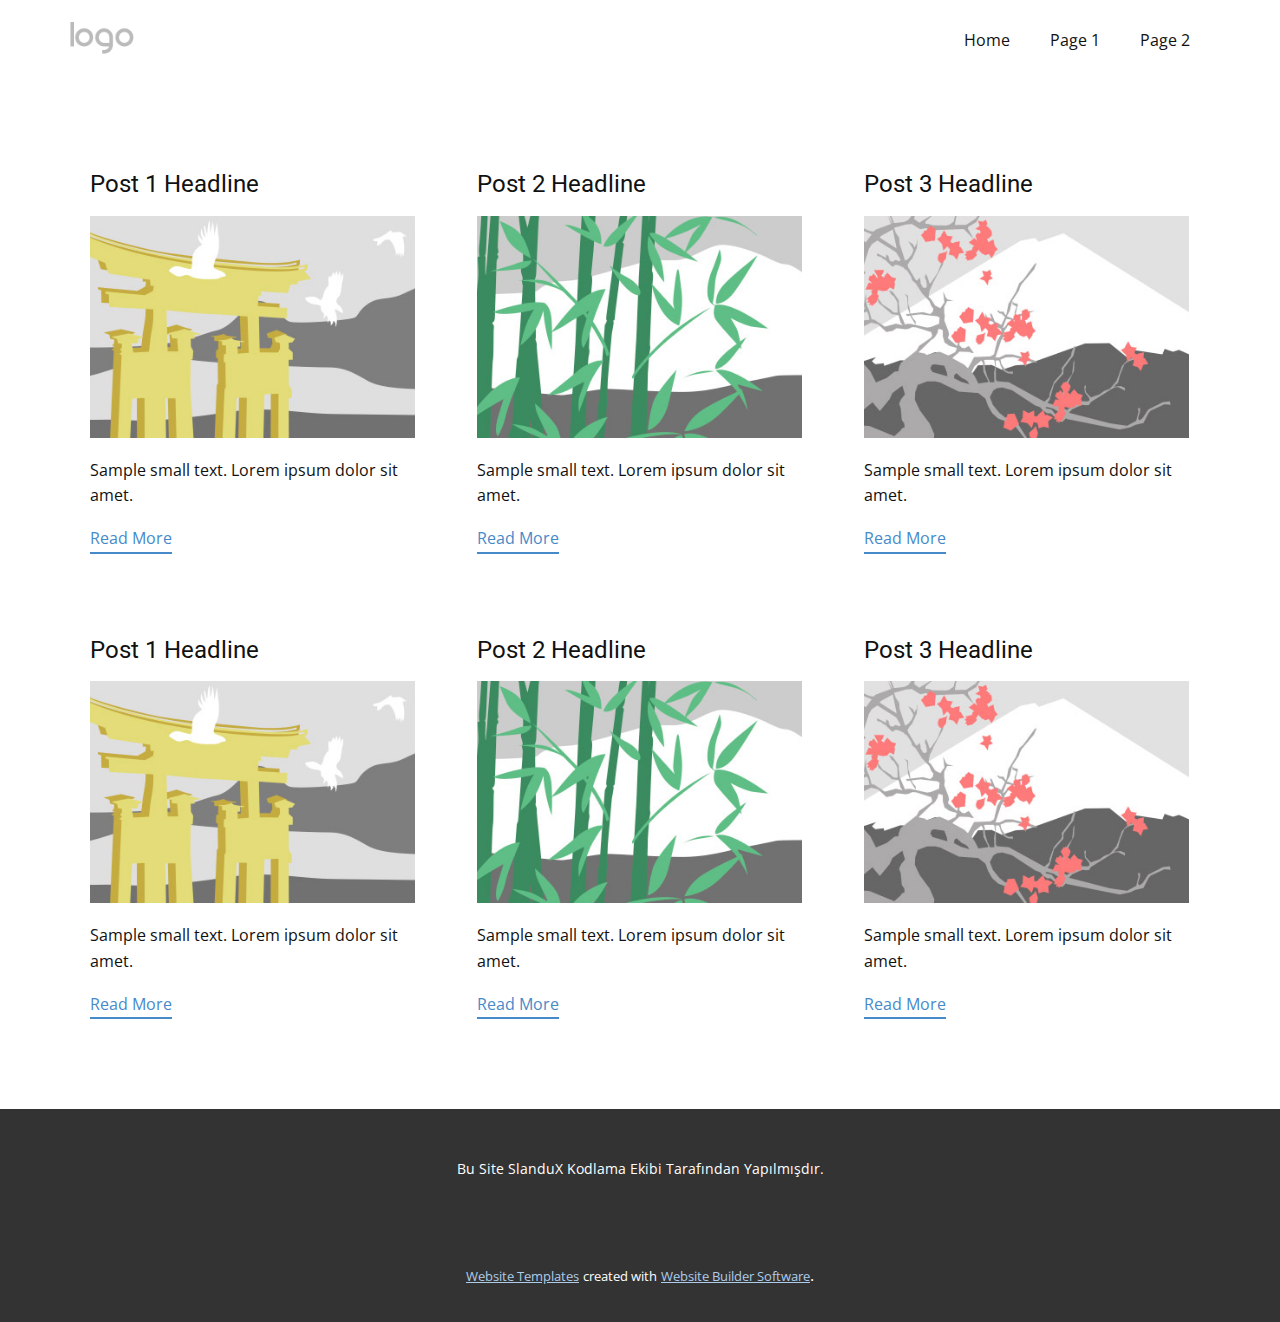
<file: blog/blog.html>
<html style="font-size: 16px;"><head>
    <meta name="viewport" content="width=device-width, initial-scale=1.0">
    <meta charset="utf-8">
    <meta name="keywords" content="">
    <meta name="description" content="">
    <meta name="page_type" content="np-template-header-footer-from-plugin">
    <title>Blog Template</title>
    <link rel="stylesheet" href="../nicepage.css" media="screen">
<link rel="stylesheet" href="../Blog-Template.css" media="screen">
    <script class="u-script" type="text/javascript" src="../jquery.js" defer=""></script>
    <script class="u-script" type="text/javascript" src="../nicepage.js" defer=""></script>
    <meta name="generator" content="Nicepage 4.6.2, nicepage.com">
    <link id="u-theme-google-font" rel="stylesheet" href="https://fonts.googleapis.com/css?family=Roboto:100,100i,300,300i,400,400i,500,500i,700,700i,900,900i|Open+Sans:300,300i,400,400i,500,500i,600,600i,700,700i,800,800i">
    
    
    <script type="application/ld+json">{
		"@context": "http://schema.org",
		"@type": "Organization",
		"name": "",
		"logo": "images/default-logo.png"
}</script>
    <meta name="theme-color" content="#478ac9">
  </head>
  <body class="u-body u-xl-mode"><header class="u-clearfix u-header u-header" id="sec-04d6"><div class="u-clearfix u-sheet u-valign-middle u-sheet-1">
        <a href="https://nicepage.com" class="u-image u-logo u-image-1">
          <img src="../images/default-logo.png" class="u-logo-image u-logo-image-1">
        </a>
        <nav class="u-menu u-menu-dropdown u-offcanvas u-menu-1">
          <div class="menu-collapse" style="font-size: 1rem; letter-spacing: 0px;">
            <a class="u-button-style u-custom-left-right-menu-spacing u-custom-padding-bottom u-custom-top-bottom-menu-spacing u-nav-link u-text-active-palette-1-base u-text-hover-palette-2-base" href="#">
              <svg class="u-svg-link" viewBox="0 0 24 24"><use xmlns:xlink="http://www.w3.org/1999/xlink" xlink:href="#menu-hamburger"></use></svg>
              <svg class="u-svg-content" version="1.1" id="menu-hamburger" viewBox="0 0 16 16" x="0px" y="0px" xmlns:xlink="http://www.w3.org/1999/xlink" xmlns="http://www.w3.org/2000/svg"><g><rect y="1" width="16" height="2"></rect><rect y="7" width="16" height="2"></rect><rect y="13" width="16" height="2"></rect>
</g></svg>
            </a>
          </div>
          <div class="u-nav-container">
            <ul class="u-nav u-unstyled u-nav-1"><li class="u-nav-item"><a class="u-button-style u-nav-link u-text-active-palette-1-base u-text-hover-palette-2-base" href="../Home.html" style="padding: 10px 20px;">Home</a>
</li><li class="u-nav-item"><a class="u-button-style u-nav-link u-text-active-palette-1-base u-text-hover-palette-2-base" href="../Page-1.html" style="padding: 10px 20px;">Page 1</a>
</li><li class="u-nav-item"><a class="u-button-style u-nav-link u-text-active-palette-1-base u-text-hover-palette-2-base" href="../Page-2.html" style="padding: 10px 20px;">Page 2</a>
</li></ul>
          </div>
          <div class="u-nav-container-collapse">
            <div class="u-black u-container-style u-inner-container-layout u-opacity u-opacity-95 u-sidenav">
              <div class="u-inner-container-layout u-sidenav-overflow">
                <div class="u-menu-close"></div>
                <ul class="u-align-center u-nav u-popupmenu-items u-unstyled u-nav-2"><li class="u-nav-item"><a class="u-button-style u-nav-link" href="../Home.html">Home</a>
</li><li class="u-nav-item"><a class="u-button-style u-nav-link" href="../Page-1.html">Page 1</a>
</li><li class="u-nav-item"><a class="u-button-style u-nav-link" href="../Page-2.html">Page 2</a>
</li></ul>
              </div>
            </div>
            <div class="u-black u-menu-overlay u-opacity u-opacity-70"></div>
          </div>
        </nav>
      </div></header>
    <section class="u-clearfix u-section-1" id="sec-61bf">
      <div class="u-clearfix u-sheet u-valign-middle u-sheet-1"><!--blog--><!--blog_options_json--><!--{"type":"Recent","source":"","tags":"","count":""}--><!--/blog_options_json-->
        <div class="u-blog u-expanded-width u-repeater u-repeater-1"><!--blog_post-->
          <div class="u-blog-post u-container-style u-repeater-item u-white u-repeater-item-1">
            <div class="u-container-layout u-similar-container u-valign-top u-container-layout-1"><!--blog_post_header-->
              <h4 class="u-blog-control u-text u-text-1">
                <a class="u-post-header-link" href="../blog/post-5.html"><!--blog_post_header_content-->Post 1 Headline<!--/blog_post_header_content--></a>
              </h4><!--/blog_post_header--><!--blog_post_image-->
              <a class="u-post-header-link" href="../blog/post-5.html"><img alt="" class="u-blog-control u-expanded-width u-image u-image-default u-image-1" src="[data-uri]"></a><!--/blog_post_image--><!--blog_post_content-->
              <div class="u-blog-control u-post-content u-text u-text-2 fr-view">Sample small text. Lorem ipsum dolor sit amet.</div><!--/blog_post_content--><!--blog_post_readmore-->
              <a href="../blog/post-5.html" class="u-blog-control u-border-2 u-border-palette-1-base u-btn u-btn-rectangle u-button-style u-none u-btn-1"><!--blog_post_readmore_content--><!--options_json--><!--{"content":"","defaultValue":"Read More"}--><!--/options_json-->Read More<!--/blog_post_readmore_content--></a><!--/blog_post_readmore-->
            </div>
          </div><div class="u-blog-post u-container-style u-repeater-item u-video-cover u-white">
            <div class="u-container-layout u-similar-container u-valign-top u-container-layout-2"><!--blog_post_header-->
              <h4 class="u-blog-control u-text u-text-3">
                <a class="u-post-header-link" href="../blog/post-4.html"><!--blog_post_header_content-->Post 2 Headline<!--/blog_post_header_content--></a>
              </h4><!--/blog_post_header--><!--blog_post_image-->
              <a class="u-post-header-link" href="../blog/post-4.html"><img alt="" class="u-blog-control u-expanded-width u-image u-image-default u-image-2" src="[data-uri]"></a><!--/blog_post_image--><!--blog_post_content-->
              <div class="u-blog-control u-post-content u-text u-text-4 fr-view">Sample small text. Lorem ipsum dolor sit amet.</div><!--/blog_post_content--><!--blog_post_readmore-->
              <a href="../blog/post-4.html" class="u-blog-control u-border-2 u-border-palette-1-base u-btn u-btn-rectangle u-button-style u-none u-btn-2"><!--blog_post_readmore_content--><!--options_json--><!--{"content":"","defaultValue":"Read More"}--><!--/options_json-->Read More<!--/blog_post_readmore_content--></a><!--/blog_post_readmore-->
            </div>
          </div><div class="u-blog-post u-container-style u-repeater-item u-video-cover u-white">
            <div class="u-container-layout u-similar-container u-valign-top u-container-layout-3"><!--blog_post_header-->
              <h4 class="u-blog-control u-text u-text-5">
                <a class="u-post-header-link" href="../blog/post-3.html"><!--blog_post_header_content-->Post 3 Headline<!--/blog_post_header_content--></a>
              </h4><!--/blog_post_header--><!--blog_post_image-->
              <a class="u-post-header-link" href="../blog/post-3.html"><img alt="" class="u-blog-control u-expanded-width u-image u-image-default u-image-3" src="[data-uri]"></a><!--/blog_post_image--><!--blog_post_content-->
              <div class="u-blog-control u-post-content u-text u-text-6 fr-view">Sample small text. Lorem ipsum dolor sit amet.</div><!--/blog_post_content--><!--blog_post_readmore-->
              <a href="../blog/post-3.html" class="u-blog-control u-border-2 u-border-palette-1-base u-btn u-btn-rectangle u-button-style u-none u-btn-3"><!--blog_post_readmore_content--><!--options_json--><!--{"content":"","defaultValue":"Read More"}--><!--/options_json-->Read More<!--/blog_post_readmore_content--></a><!--/blog_post_readmore-->
            </div>
          </div><div class="u-blog-post u-container-style u-repeater-item u-white u-repeater-item-1">
            <div class="u-container-layout u-similar-container u-valign-top u-container-layout-1"><!--blog_post_header-->
              <h4 class="u-blog-control u-text u-text-1">
                <a class="u-post-header-link" href="../blog/post-2.html"><!--blog_post_header_content-->Post 1 Headline<!--/blog_post_header_content--></a>
              </h4><!--/blog_post_header--><!--blog_post_image-->
              <a class="u-post-header-link" href="../blog/post-2.html"><img alt="" class="u-blog-control u-expanded-width u-image u-image-default u-image-1" src="[data-uri]"></a><!--/blog_post_image--><!--blog_post_content-->
              <div class="u-blog-control u-post-content u-text u-text-2 fr-view">Sample small text. Lorem ipsum dolor sit amet.</div><!--/blog_post_content--><!--blog_post_readmore-->
              <a href="../blog/post-2.html" class="u-blog-control u-border-2 u-border-palette-1-base u-btn u-btn-rectangle u-button-style u-none u-btn-1"><!--blog_post_readmore_content--><!--options_json--><!--{"content":"","defaultValue":"Read More"}--><!--/options_json-->Read More<!--/blog_post_readmore_content--></a><!--/blog_post_readmore-->
            </div>
          </div><div class="u-blog-post u-container-style u-repeater-item u-video-cover u-white">
            <div class="u-container-layout u-similar-container u-valign-top u-container-layout-2"><!--blog_post_header-->
              <h4 class="u-blog-control u-text u-text-3">
                <a class="u-post-header-link" href="../blog/post-1.html"><!--blog_post_header_content-->Post 2 Headline<!--/blog_post_header_content--></a>
              </h4><!--/blog_post_header--><!--blog_post_image-->
              <a class="u-post-header-link" href="../blog/post-1.html"><img alt="" class="u-blog-control u-expanded-width u-image u-image-default u-image-2" src="[data-uri]"></a><!--/blog_post_image--><!--blog_post_content-->
              <div class="u-blog-control u-post-content u-text u-text-4 fr-view">Sample small text. Lorem ipsum dolor sit amet.</div><!--/blog_post_content--><!--blog_post_readmore-->
              <a href="../blog/post-1.html" class="u-blog-control u-border-2 u-border-palette-1-base u-btn u-btn-rectangle u-button-style u-none u-btn-2"><!--blog_post_readmore_content--><!--options_json--><!--{"content":"","defaultValue":"Read More"}--><!--/options_json-->Read More<!--/blog_post_readmore_content--></a><!--/blog_post_readmore-->
            </div>
          </div><div class="u-blog-post u-container-style u-repeater-item u-video-cover u-white">
            <div class="u-container-layout u-similar-container u-valign-top u-container-layout-3"><!--blog_post_header-->
              <h4 class="u-blog-control u-text u-text-5">
                <a class="u-post-header-link" href="../blog/post.html"><!--blog_post_header_content-->Post 3 Headline<!--/blog_post_header_content--></a>
              </h4><!--/blog_post_header--><!--blog_post_image-->
              <a class="u-post-header-link" href="../blog/post.html"><img alt="" class="u-blog-control u-expanded-width u-image u-image-default u-image-3" src="[data-uri]"></a><!--/blog_post_image--><!--blog_post_content-->
              <div class="u-blog-control u-post-content u-text u-text-6 fr-view">Sample small text. Lorem ipsum dolor sit amet.</div><!--/blog_post_content--><!--blog_post_readmore-->
              <a href="../blog/post.html" class="u-blog-control u-border-2 u-border-palette-1-base u-btn u-btn-rectangle u-button-style u-none u-btn-3"><!--blog_post_readmore_content--><!--options_json--><!--{"content":"","defaultValue":"Read More"}--><!--/options_json-->Read More<!--/blog_post_readmore_content--></a><!--/blog_post_readmore-->
            </div>
          </div><!--/blog_post--><!--blog_post-->
          <!--/blog_post--><!--blog_post-->
          <!--/blog_post-->
        </div><!--/blog-->
      </div>
    </section>
    
    
    <footer class="u-align-center u-clearfix u-footer u-grey-80 u-footer" id="sec-bac4"><div class="u-clearfix u-sheet u-sheet-1">
        <p class="u-small-text u-text u-text-variant u-text-1">Bu Site SlanduX Kodlama Ekibi Tarafından Yapılmışdır.</p>
      </div></footer>
    <section class="u-backlink u-clearfix u-grey-80">
      <a class="u-link" href="https://nicepage.com/website-templates" target="_blank">
        <span>Website Templates</span>
      </a>
      <p class="u-text">
        <span>created with</span>
      </p>
      <a class="u-link" href="" target="_blank">
        <span>Website Builder Software</span>
      </a>. 
    </section>
  
</body></html>
</file>
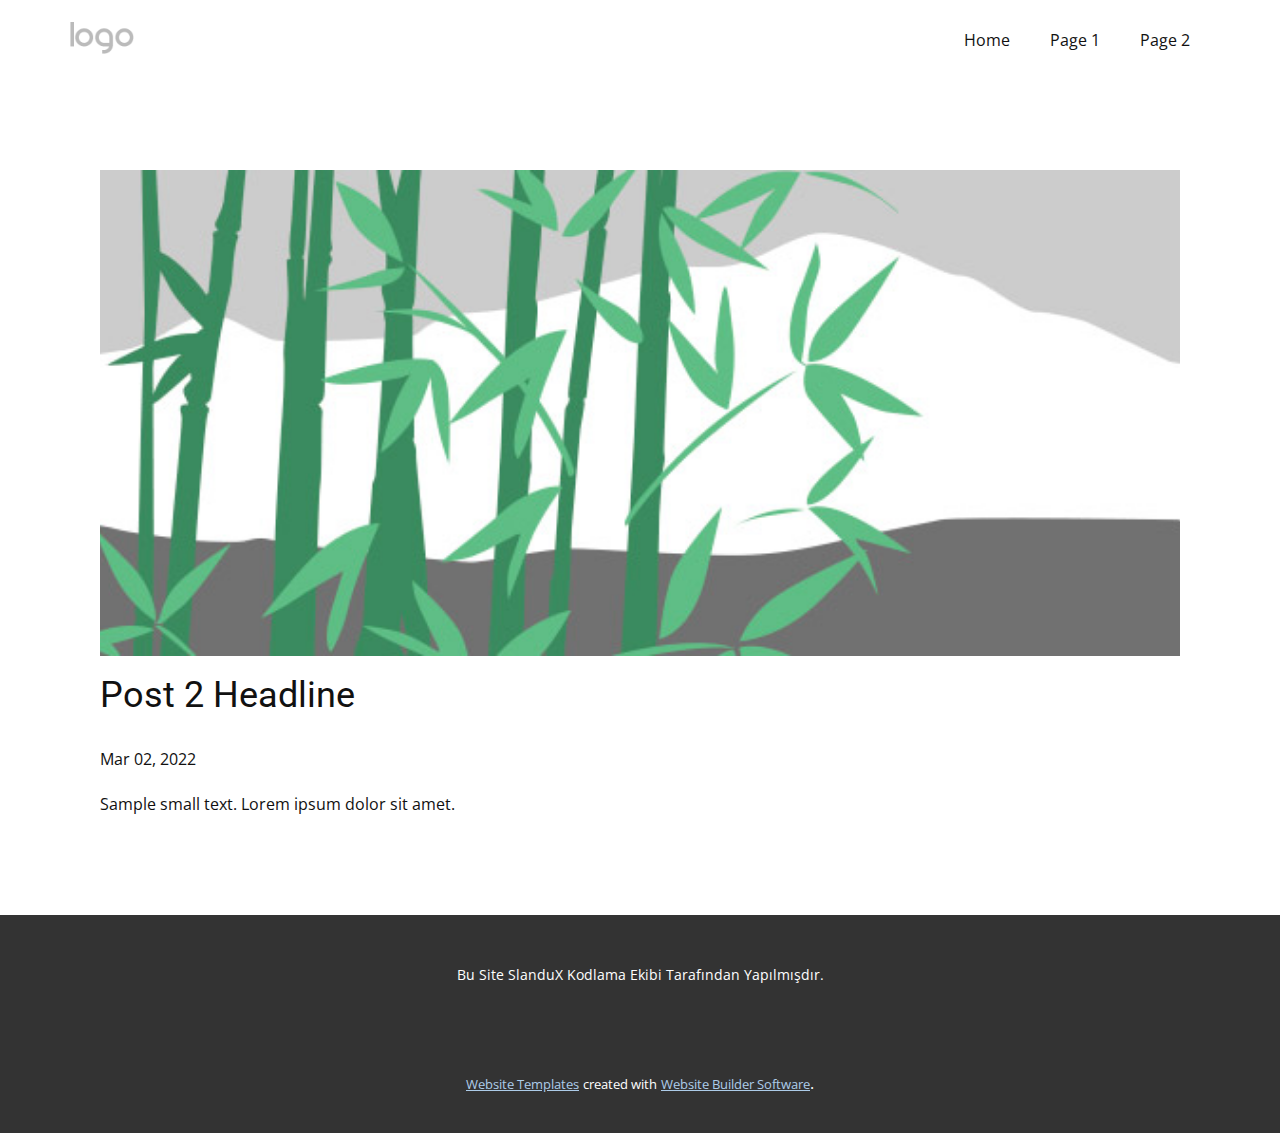
<file: blog/post-1.html>
<!doctype html>
<html style="font-size: 16px;"><head>
    <meta name="viewport" content="width=device-width, initial-scale=1.0">
    <meta charset="utf-8">
    <meta name="keywords" content="Post 1 Headline">
    <meta name="description" content="">
    <meta name="page_type" content="np-template-header-footer-from-plugin">
    <title>Post 2 Headline</title>
    <link rel="stylesheet" href="../nicepage.css" media="screen">
<link rel="stylesheet" href="../Post-Template.css" media="screen">
    <script class="u-script" type="text/javascript" src="../jquery.js" defer=""></script>
    <script class="u-script" type="text/javascript" src="../nicepage.js" defer=""></script>
    <meta name="generator" content="Nicepage 4.6.2, nicepage.com">
    <link id="u-theme-google-font" rel="stylesheet" href="https://fonts.googleapis.com/css?family=Roboto:100,100i,300,300i,400,400i,500,500i,700,700i,900,900i|Open+Sans:300,300i,400,400i,500,500i,600,600i,700,700i,800,800i">
    
    
    <script type="application/ld+json">{
		"@context": "http://schema.org",
		"@type": "Organization",
		"name": "",
		"logo": "images/default-logo.png"
}</script>
    <meta name="theme-color" content="#478ac9">
  </head>
  <body class="u-body u-xl-mode"><header class="u-clearfix u-header u-header" id="sec-04d6"><div class="u-clearfix u-sheet u-valign-middle u-sheet-1">
        <a href="https://nicepage.com" class="u-image u-logo u-image-1">
          <img src="../images/default-logo.png" class="u-logo-image u-logo-image-1">
        </a>
        <nav class="u-menu u-menu-dropdown u-offcanvas u-menu-1">
          <div class="menu-collapse" style="font-size: 1rem; letter-spacing: 0px;">
            <a class="u-button-style u-custom-left-right-menu-spacing u-custom-padding-bottom u-custom-top-bottom-menu-spacing u-nav-link u-text-active-palette-1-base u-text-hover-palette-2-base" href="#">
              <svg class="u-svg-link" viewBox="0 0 24 24"><use xmlns:xlink="http://www.w3.org/1999/xlink" xlink:href="#menu-hamburger"></use></svg>
              <svg class="u-svg-content" version="1.1" id="menu-hamburger" viewBox="0 0 16 16" x="0px" y="0px" xmlns:xlink="http://www.w3.org/1999/xlink" xmlns="http://www.w3.org/2000/svg"><g><rect y="1" width="16" height="2"></rect><rect y="7" width="16" height="2"></rect><rect y="13" width="16" height="2"></rect>
</g></svg>
            </a>
          </div>
          <div class="u-nav-container">
            <ul class="u-nav u-unstyled u-nav-1"><li class="u-nav-item"><a class="u-button-style u-nav-link u-text-active-palette-1-base u-text-hover-palette-2-base" href="../Home.html" style="padding: 10px 20px;">Home</a>
</li><li class="u-nav-item"><a class="u-button-style u-nav-link u-text-active-palette-1-base u-text-hover-palette-2-base" href="../Page-1.html" style="padding: 10px 20px;">Page 1</a>
</li><li class="u-nav-item"><a class="u-button-style u-nav-link u-text-active-palette-1-base u-text-hover-palette-2-base" href="../Page-2.html" style="padding: 10px 20px;">Page 2</a>
</li></ul>
          </div>
          <div class="u-nav-container-collapse">
            <div class="u-black u-container-style u-inner-container-layout u-opacity u-opacity-95 u-sidenav">
              <div class="u-inner-container-layout u-sidenav-overflow">
                <div class="u-menu-close"></div>
                <ul class="u-align-center u-nav u-popupmenu-items u-unstyled u-nav-2"><li class="u-nav-item"><a class="u-button-style u-nav-link" href="../Home.html">Home</a>
</li><li class="u-nav-item"><a class="u-button-style u-nav-link" href="../Page-1.html">Page 1</a>
</li><li class="u-nav-item"><a class="u-button-style u-nav-link" href="../Page-2.html">Page 2</a>
</li></ul>
              </div>
            </div>
            <div class="u-black u-menu-overlay u-opacity u-opacity-70"></div>
          </div>
        </nav>
      </div></header>
    <section class="u-align-center u-clearfix u-section-1" id="sec-b0d1">
      <div class="u-clearfix u-sheet u-valign-middle-md u-valign-middle-sm u-valign-middle-xs u-sheet-1"><!--post_details--><!--post_details_options_json--><!--{"source":""}--><!--/post_details_options_json--><!--blog_post-->
        <div class="u-container-style u-expanded-width u-post-details u-post-details-1">
          <div class="u-container-layout u-valign-middle u-container-layout-1"><!--blog_post_image-->
            <img alt="" class="u-blog-control u-expanded-width u-image u-image-default u-image-1" src="[data-uri]"><!--/blog_post_image--><!--blog_post_header-->
            <h2 class="u-blog-control u-text u-text-1">Post 2 Headline</h2><!--/blog_post_header--><!--blog_post_metadata-->
            <div class="u-blog-control u-metadata u-metadata-1"><!--blog_post_metadata_date-->
              <span class="u-meta-date u-meta-icon">Mar 02, 2022</span><!--/blog_post_metadata_date--><!--blog_post_metadata_category-->
              <!--/blog_post_metadata_category--><!--blog_post_metadata_comments-->
              <!--/blog_post_metadata_comments-->
            </div><!--/blog_post_metadata--><!--blog_post_content-->
            <div class="u-align-justify u-blog-control u-post-content u-text u-text-2 fr-view">
  Sample small text. Lorem ipsum dolor sit amet.
  </div><!--/blog_post_content-->
          </div>
        </div><!--/blog_post--><!--/post_details-->
      </div>
    </section>
    
    
    <footer class="u-align-center u-clearfix u-footer u-grey-80 u-footer" id="sec-bac4"><div class="u-clearfix u-sheet u-sheet-1">
        <p class="u-small-text u-text u-text-variant u-text-1">Bu Site SlanduX Kodlama Ekibi Tarafından Yapılmışdır.</p>
      </div></footer>
    <section class="u-backlink u-clearfix u-grey-80">
      <a class="u-link" href="https://nicepage.com/website-templates" target="_blank">
        <span>Website Templates</span>
      </a>
      <p class="u-text">
        <span>created with</span>
      </p>
      <a class="u-link" href="" target="_blank">
        <span>Website Builder Software</span>
      </a>. 
    </section>
  
</body></html>
</file>
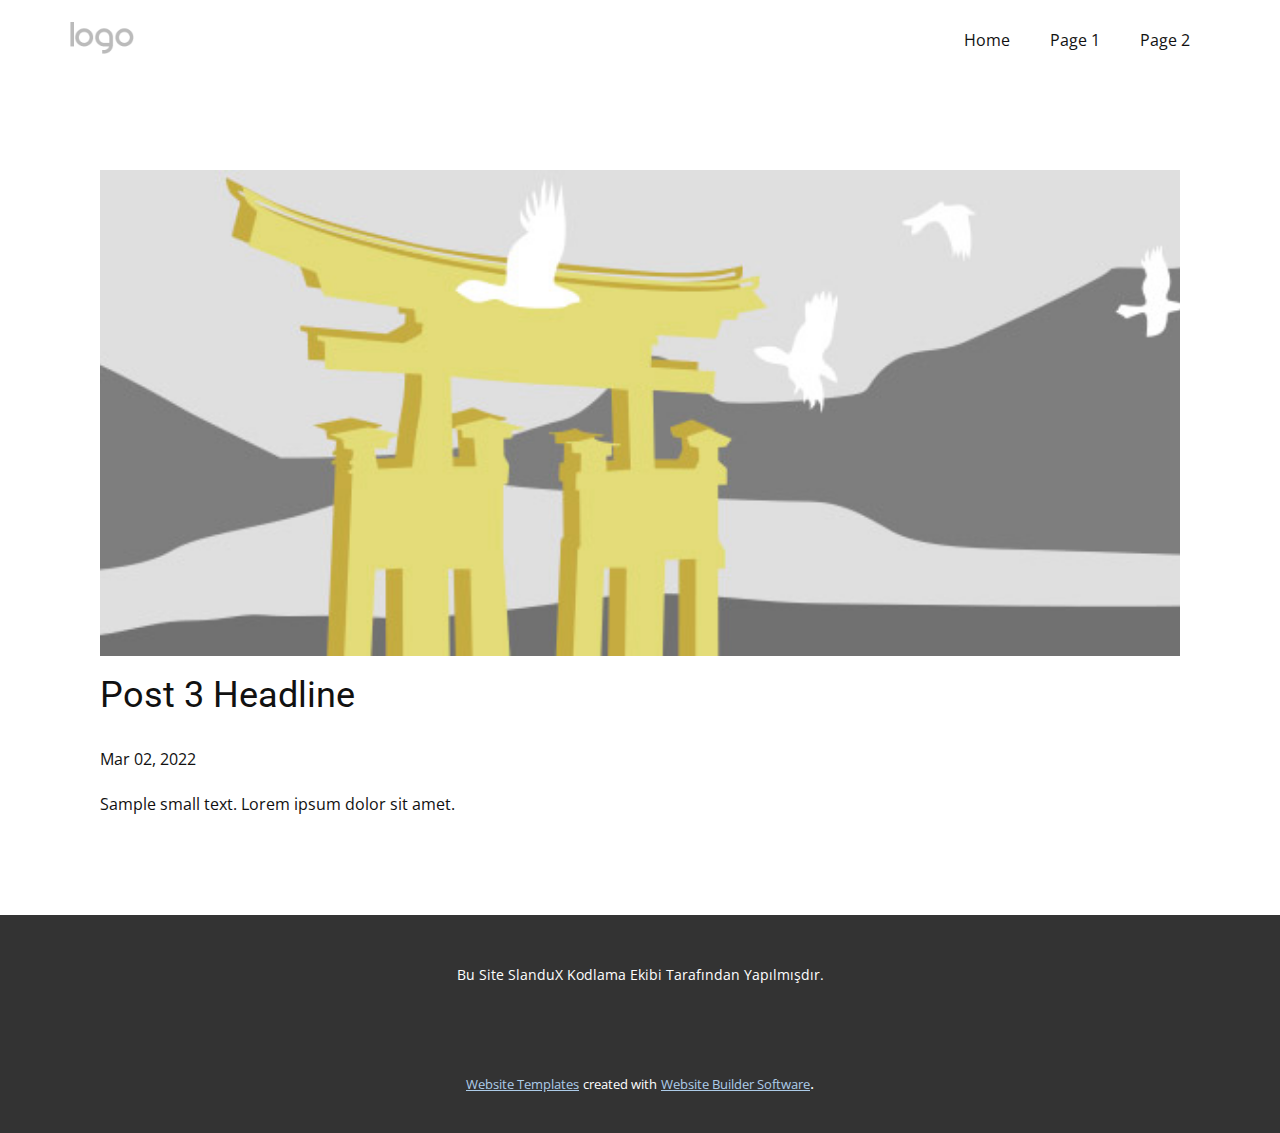
<file: blog/post-2.html>
<!doctype html>
<html style="font-size: 16px;"><head>
    <meta name="viewport" content="width=device-width, initial-scale=1.0">
    <meta charset="utf-8">
    <meta name="keywords" content="Post 1 Headline">
    <meta name="description" content="">
    <meta name="page_type" content="np-template-header-footer-from-plugin">
    <title>Post 3 Headline</title>
    <link rel="stylesheet" href="../nicepage.css" media="screen">
<link rel="stylesheet" href="../Post-Template.css" media="screen">
    <script class="u-script" type="text/javascript" src="../jquery.js" defer=""></script>
    <script class="u-script" type="text/javascript" src="../nicepage.js" defer=""></script>
    <meta name="generator" content="Nicepage 4.6.2, nicepage.com">
    <link id="u-theme-google-font" rel="stylesheet" href="https://fonts.googleapis.com/css?family=Roboto:100,100i,300,300i,400,400i,500,500i,700,700i,900,900i|Open+Sans:300,300i,400,400i,500,500i,600,600i,700,700i,800,800i">
    
    
    <script type="application/ld+json">{
		"@context": "http://schema.org",
		"@type": "Organization",
		"name": "",
		"logo": "images/default-logo.png"
}</script>
    <meta name="theme-color" content="#478ac9">
  </head>
  <body class="u-body u-xl-mode"><header class="u-clearfix u-header u-header" id="sec-04d6"><div class="u-clearfix u-sheet u-valign-middle u-sheet-1">
        <a href="https://nicepage.com" class="u-image u-logo u-image-1">
          <img src="../images/default-logo.png" class="u-logo-image u-logo-image-1">
        </a>
        <nav class="u-menu u-menu-dropdown u-offcanvas u-menu-1">
          <div class="menu-collapse" style="font-size: 1rem; letter-spacing: 0px;">
            <a class="u-button-style u-custom-left-right-menu-spacing u-custom-padding-bottom u-custom-top-bottom-menu-spacing u-nav-link u-text-active-palette-1-base u-text-hover-palette-2-base" href="#">
              <svg class="u-svg-link" viewBox="0 0 24 24"><use xmlns:xlink="http://www.w3.org/1999/xlink" xlink:href="#menu-hamburger"></use></svg>
              <svg class="u-svg-content" version="1.1" id="menu-hamburger" viewBox="0 0 16 16" x="0px" y="0px" xmlns:xlink="http://www.w3.org/1999/xlink" xmlns="http://www.w3.org/2000/svg"><g><rect y="1" width="16" height="2"></rect><rect y="7" width="16" height="2"></rect><rect y="13" width="16" height="2"></rect>
</g></svg>
            </a>
          </div>
          <div class="u-nav-container">
            <ul class="u-nav u-unstyled u-nav-1"><li class="u-nav-item"><a class="u-button-style u-nav-link u-text-active-palette-1-base u-text-hover-palette-2-base" href="../Home.html" style="padding: 10px 20px;">Home</a>
</li><li class="u-nav-item"><a class="u-button-style u-nav-link u-text-active-palette-1-base u-text-hover-palette-2-base" href="../Page-1.html" style="padding: 10px 20px;">Page 1</a>
</li><li class="u-nav-item"><a class="u-button-style u-nav-link u-text-active-palette-1-base u-text-hover-palette-2-base" href="../Page-2.html" style="padding: 10px 20px;">Page 2</a>
</li></ul>
          </div>
          <div class="u-nav-container-collapse">
            <div class="u-black u-container-style u-inner-container-layout u-opacity u-opacity-95 u-sidenav">
              <div class="u-inner-container-layout u-sidenav-overflow">
                <div class="u-menu-close"></div>
                <ul class="u-align-center u-nav u-popupmenu-items u-unstyled u-nav-2"><li class="u-nav-item"><a class="u-button-style u-nav-link" href="../Home.html">Home</a>
</li><li class="u-nav-item"><a class="u-button-style u-nav-link" href="../Page-1.html">Page 1</a>
</li><li class="u-nav-item"><a class="u-button-style u-nav-link" href="../Page-2.html">Page 2</a>
</li></ul>
              </div>
            </div>
            <div class="u-black u-menu-overlay u-opacity u-opacity-70"></div>
          </div>
        </nav>
      </div></header>
    <section class="u-align-center u-clearfix u-section-1" id="sec-b0d1">
      <div class="u-clearfix u-sheet u-valign-middle-md u-valign-middle-sm u-valign-middle-xs u-sheet-1"><!--post_details--><!--post_details_options_json--><!--{"source":""}--><!--/post_details_options_json--><!--blog_post-->
        <div class="u-container-style u-expanded-width u-post-details u-post-details-1">
          <div class="u-container-layout u-valign-middle u-container-layout-1"><!--blog_post_image-->
            <img alt="" class="u-blog-control u-expanded-width u-image u-image-default u-image-1" src="[data-uri]"><!--/blog_post_image--><!--blog_post_header-->
            <h2 class="u-blog-control u-text u-text-1">Post 3 Headline</h2><!--/blog_post_header--><!--blog_post_metadata-->
            <div class="u-blog-control u-metadata u-metadata-1"><!--blog_post_metadata_date-->
              <span class="u-meta-date u-meta-icon">Mar 02, 2022</span><!--/blog_post_metadata_date--><!--blog_post_metadata_category-->
              <!--/blog_post_metadata_category--><!--blog_post_metadata_comments-->
              <!--/blog_post_metadata_comments-->
            </div><!--/blog_post_metadata--><!--blog_post_content-->
            <div class="u-align-justify u-blog-control u-post-content u-text u-text-2 fr-view">
  Sample small text. Lorem ipsum dolor sit amet.
  </div><!--/blog_post_content-->
          </div>
        </div><!--/blog_post--><!--/post_details-->
      </div>
    </section>
    
    
    <footer class="u-align-center u-clearfix u-footer u-grey-80 u-footer" id="sec-bac4"><div class="u-clearfix u-sheet u-sheet-1">
        <p class="u-small-text u-text u-text-variant u-text-1">Bu Site SlanduX Kodlama Ekibi Tarafından Yapılmışdır.</p>
      </div></footer>
    <section class="u-backlink u-clearfix u-grey-80">
      <a class="u-link" href="https://nicepage.com/website-templates" target="_blank">
        <span>Website Templates</span>
      </a>
      <p class="u-text">
        <span>created with</span>
      </p>
      <a class="u-link" href="" target="_blank">
        <span>Website Builder Software</span>
      </a>. 
    </section>
  
</body></html>
</file>
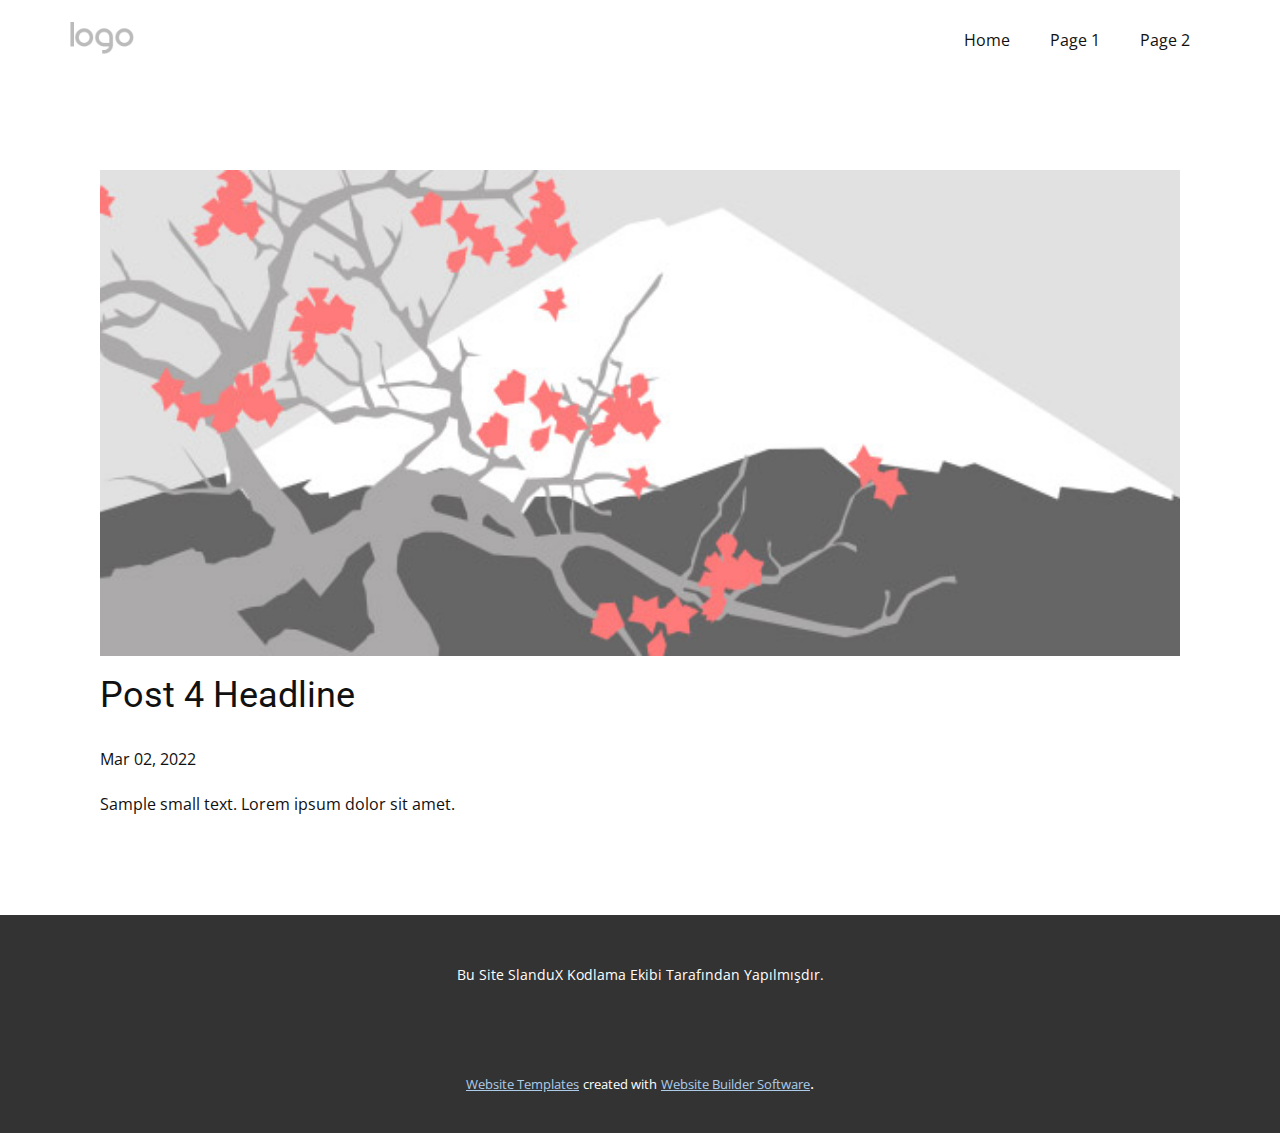
<file: blog/post-3.html>
<!doctype html>
<html style="font-size: 16px;"><head>
    <meta name="viewport" content="width=device-width, initial-scale=1.0">
    <meta charset="utf-8">
    <meta name="keywords" content="Post 1 Headline">
    <meta name="description" content="">
    <meta name="page_type" content="np-template-header-footer-from-plugin">
    <title>Post 4 Headline</title>
    <link rel="stylesheet" href="../nicepage.css" media="screen">
<link rel="stylesheet" href="../Post-Template.css" media="screen">
    <script class="u-script" type="text/javascript" src="../jquery.js" defer=""></script>
    <script class="u-script" type="text/javascript" src="../nicepage.js" defer=""></script>
    <meta name="generator" content="Nicepage 4.6.2, nicepage.com">
    <link id="u-theme-google-font" rel="stylesheet" href="https://fonts.googleapis.com/css?family=Roboto:100,100i,300,300i,400,400i,500,500i,700,700i,900,900i|Open+Sans:300,300i,400,400i,500,500i,600,600i,700,700i,800,800i">
    
    
    <script type="application/ld+json">{
		"@context": "http://schema.org",
		"@type": "Organization",
		"name": "",
		"logo": "images/default-logo.png"
}</script>
    <meta name="theme-color" content="#478ac9">
  </head>
  <body class="u-body u-xl-mode"><header class="u-clearfix u-header u-header" id="sec-04d6"><div class="u-clearfix u-sheet u-valign-middle u-sheet-1">
        <a href="https://nicepage.com" class="u-image u-logo u-image-1">
          <img src="../images/default-logo.png" class="u-logo-image u-logo-image-1">
        </a>
        <nav class="u-menu u-menu-dropdown u-offcanvas u-menu-1">
          <div class="menu-collapse" style="font-size: 1rem; letter-spacing: 0px;">
            <a class="u-button-style u-custom-left-right-menu-spacing u-custom-padding-bottom u-custom-top-bottom-menu-spacing u-nav-link u-text-active-palette-1-base u-text-hover-palette-2-base" href="#">
              <svg class="u-svg-link" viewBox="0 0 24 24"><use xmlns:xlink="http://www.w3.org/1999/xlink" xlink:href="#menu-hamburger"></use></svg>
              <svg class="u-svg-content" version="1.1" id="menu-hamburger" viewBox="0 0 16 16" x="0px" y="0px" xmlns:xlink="http://www.w3.org/1999/xlink" xmlns="http://www.w3.org/2000/svg"><g><rect y="1" width="16" height="2"></rect><rect y="7" width="16" height="2"></rect><rect y="13" width="16" height="2"></rect>
</g></svg>
            </a>
          </div>
          <div class="u-nav-container">
            <ul class="u-nav u-unstyled u-nav-1"><li class="u-nav-item"><a class="u-button-style u-nav-link u-text-active-palette-1-base u-text-hover-palette-2-base" href="../Home.html" style="padding: 10px 20px;">Home</a>
</li><li class="u-nav-item"><a class="u-button-style u-nav-link u-text-active-palette-1-base u-text-hover-palette-2-base" href="../Page-1.html" style="padding: 10px 20px;">Page 1</a>
</li><li class="u-nav-item"><a class="u-button-style u-nav-link u-text-active-palette-1-base u-text-hover-palette-2-base" href="../Page-2.html" style="padding: 10px 20px;">Page 2</a>
</li></ul>
          </div>
          <div class="u-nav-container-collapse">
            <div class="u-black u-container-style u-inner-container-layout u-opacity u-opacity-95 u-sidenav">
              <div class="u-inner-container-layout u-sidenav-overflow">
                <div class="u-menu-close"></div>
                <ul class="u-align-center u-nav u-popupmenu-items u-unstyled u-nav-2"><li class="u-nav-item"><a class="u-button-style u-nav-link" href="../Home.html">Home</a>
</li><li class="u-nav-item"><a class="u-button-style u-nav-link" href="../Page-1.html">Page 1</a>
</li><li class="u-nav-item"><a class="u-button-style u-nav-link" href="../Page-2.html">Page 2</a>
</li></ul>
              </div>
            </div>
            <div class="u-black u-menu-overlay u-opacity u-opacity-70"></div>
          </div>
        </nav>
      </div></header>
    <section class="u-align-center u-clearfix u-section-1" id="sec-b0d1">
      <div class="u-clearfix u-sheet u-valign-middle-md u-valign-middle-sm u-valign-middle-xs u-sheet-1"><!--post_details--><!--post_details_options_json--><!--{"source":""}--><!--/post_details_options_json--><!--blog_post-->
        <div class="u-container-style u-expanded-width u-post-details u-post-details-1">
          <div class="u-container-layout u-valign-middle u-container-layout-1"><!--blog_post_image-->
            <img alt="" class="u-blog-control u-expanded-width u-image u-image-default u-image-1" src="[data-uri]"><!--/blog_post_image--><!--blog_post_header-->
            <h2 class="u-blog-control u-text u-text-1">Post 4 Headline</h2><!--/blog_post_header--><!--blog_post_metadata-->
            <div class="u-blog-control u-metadata u-metadata-1"><!--blog_post_metadata_date-->
              <span class="u-meta-date u-meta-icon">Mar 02, 2022</span><!--/blog_post_metadata_date--><!--blog_post_metadata_category-->
              <!--/blog_post_metadata_category--><!--blog_post_metadata_comments-->
              <!--/blog_post_metadata_comments-->
            </div><!--/blog_post_metadata--><!--blog_post_content-->
            <div class="u-align-justify u-blog-control u-post-content u-text u-text-2 fr-view">
  Sample small text. Lorem ipsum dolor sit amet.
  </div><!--/blog_post_content-->
          </div>
        </div><!--/blog_post--><!--/post_details-->
      </div>
    </section>
    
    
    <footer class="u-align-center u-clearfix u-footer u-grey-80 u-footer" id="sec-bac4"><div class="u-clearfix u-sheet u-sheet-1">
        <p class="u-small-text u-text u-text-variant u-text-1">Bu Site SlanduX Kodlama Ekibi Tarafından Yapılmışdır.</p>
      </div></footer>
    <section class="u-backlink u-clearfix u-grey-80">
      <a class="u-link" href="https://nicepage.com/website-templates" target="_blank">
        <span>Website Templates</span>
      </a>
      <p class="u-text">
        <span>created with</span>
      </p>
      <a class="u-link" href="" target="_blank">
        <span>Website Builder Software</span>
      </a>. 
    </section>
  
</body></html>
</file>
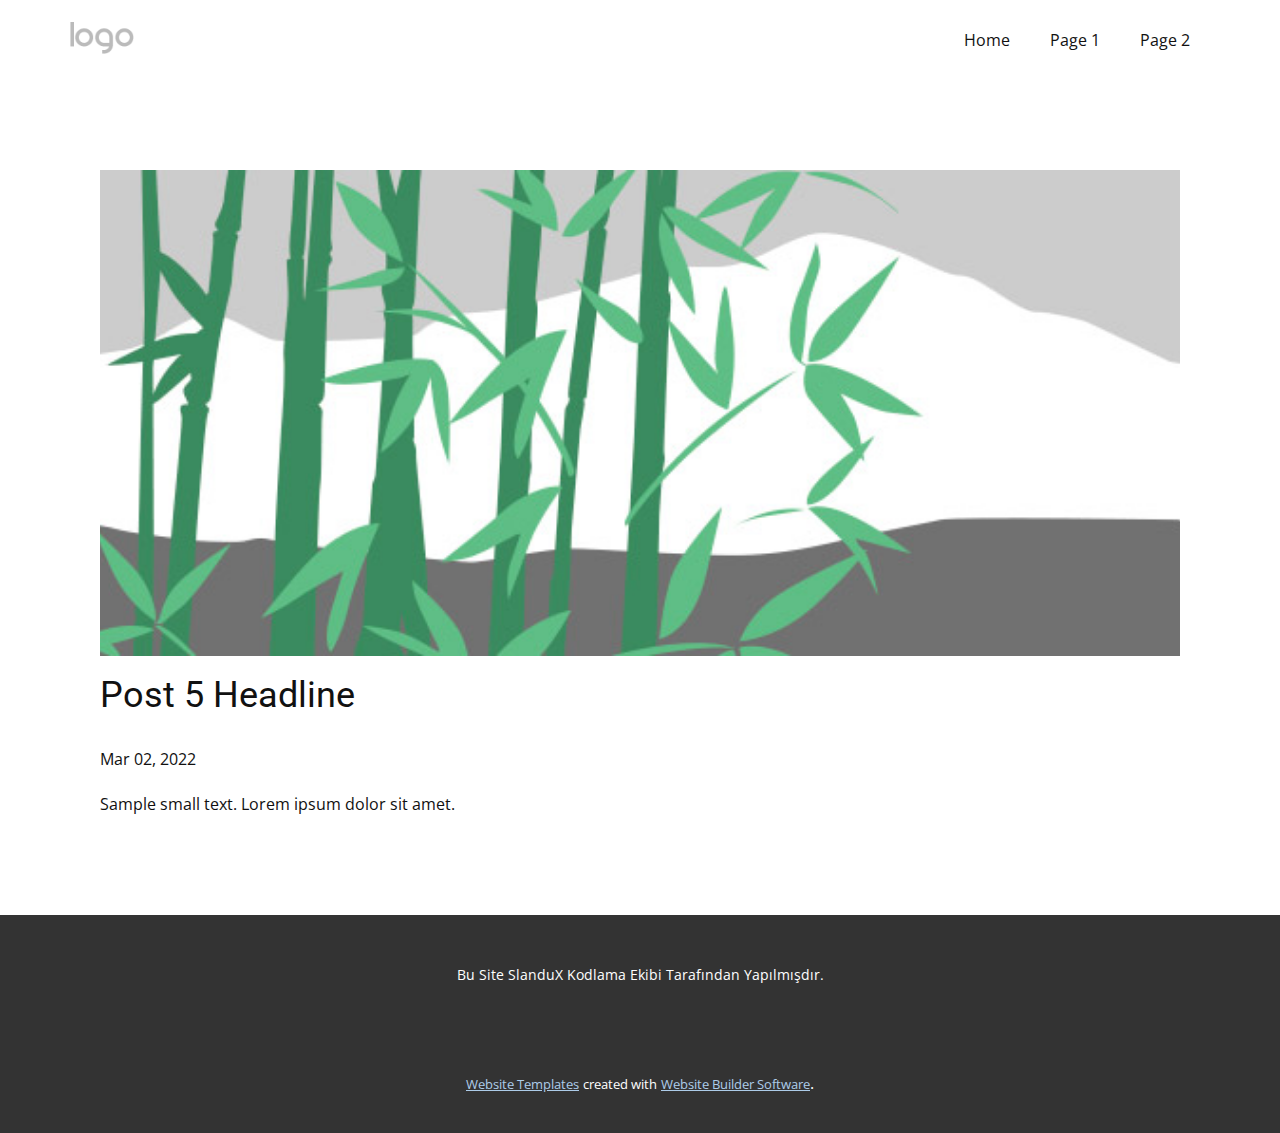
<file: blog/post-4.html>
<!doctype html>
<html style="font-size: 16px;"><head>
    <meta name="viewport" content="width=device-width, initial-scale=1.0">
    <meta charset="utf-8">
    <meta name="keywords" content="Post 1 Headline">
    <meta name="description" content="">
    <meta name="page_type" content="np-template-header-footer-from-plugin">
    <title>Post 5 Headline</title>
    <link rel="stylesheet" href="../nicepage.css" media="screen">
<link rel="stylesheet" href="../Post-Template.css" media="screen">
    <script class="u-script" type="text/javascript" src="../jquery.js" defer=""></script>
    <script class="u-script" type="text/javascript" src="../nicepage.js" defer=""></script>
    <meta name="generator" content="Nicepage 4.6.2, nicepage.com">
    <link id="u-theme-google-font" rel="stylesheet" href="https://fonts.googleapis.com/css?family=Roboto:100,100i,300,300i,400,400i,500,500i,700,700i,900,900i|Open+Sans:300,300i,400,400i,500,500i,600,600i,700,700i,800,800i">
    
    
    <script type="application/ld+json">{
		"@context": "http://schema.org",
		"@type": "Organization",
		"name": "",
		"logo": "images/default-logo.png"
}</script>
    <meta name="theme-color" content="#478ac9">
  </head>
  <body class="u-body u-xl-mode"><header class="u-clearfix u-header u-header" id="sec-04d6"><div class="u-clearfix u-sheet u-valign-middle u-sheet-1">
        <a href="https://nicepage.com" class="u-image u-logo u-image-1">
          <img src="../images/default-logo.png" class="u-logo-image u-logo-image-1">
        </a>
        <nav class="u-menu u-menu-dropdown u-offcanvas u-menu-1">
          <div class="menu-collapse" style="font-size: 1rem; letter-spacing: 0px;">
            <a class="u-button-style u-custom-left-right-menu-spacing u-custom-padding-bottom u-custom-top-bottom-menu-spacing u-nav-link u-text-active-palette-1-base u-text-hover-palette-2-base" href="#">
              <svg class="u-svg-link" viewBox="0 0 24 24"><use xmlns:xlink="http://www.w3.org/1999/xlink" xlink:href="#menu-hamburger"></use></svg>
              <svg class="u-svg-content" version="1.1" id="menu-hamburger" viewBox="0 0 16 16" x="0px" y="0px" xmlns:xlink="http://www.w3.org/1999/xlink" xmlns="http://www.w3.org/2000/svg"><g><rect y="1" width="16" height="2"></rect><rect y="7" width="16" height="2"></rect><rect y="13" width="16" height="2"></rect>
</g></svg>
            </a>
          </div>
          <div class="u-nav-container">
            <ul class="u-nav u-unstyled u-nav-1"><li class="u-nav-item"><a class="u-button-style u-nav-link u-text-active-palette-1-base u-text-hover-palette-2-base" href="../Home.html" style="padding: 10px 20px;">Home</a>
</li><li class="u-nav-item"><a class="u-button-style u-nav-link u-text-active-palette-1-base u-text-hover-palette-2-base" href="../Page-1.html" style="padding: 10px 20px;">Page 1</a>
</li><li class="u-nav-item"><a class="u-button-style u-nav-link u-text-active-palette-1-base u-text-hover-palette-2-base" href="../Page-2.html" style="padding: 10px 20px;">Page 2</a>
</li></ul>
          </div>
          <div class="u-nav-container-collapse">
            <div class="u-black u-container-style u-inner-container-layout u-opacity u-opacity-95 u-sidenav">
              <div class="u-inner-container-layout u-sidenav-overflow">
                <div class="u-menu-close"></div>
                <ul class="u-align-center u-nav u-popupmenu-items u-unstyled u-nav-2"><li class="u-nav-item"><a class="u-button-style u-nav-link" href="../Home.html">Home</a>
</li><li class="u-nav-item"><a class="u-button-style u-nav-link" href="../Page-1.html">Page 1</a>
</li><li class="u-nav-item"><a class="u-button-style u-nav-link" href="../Page-2.html">Page 2</a>
</li></ul>
              </div>
            </div>
            <div class="u-black u-menu-overlay u-opacity u-opacity-70"></div>
          </div>
        </nav>
      </div></header>
    <section class="u-align-center u-clearfix u-section-1" id="sec-b0d1">
      <div class="u-clearfix u-sheet u-valign-middle-md u-valign-middle-sm u-valign-middle-xs u-sheet-1"><!--post_details--><!--post_details_options_json--><!--{"source":""}--><!--/post_details_options_json--><!--blog_post-->
        <div class="u-container-style u-expanded-width u-post-details u-post-details-1">
          <div class="u-container-layout u-valign-middle u-container-layout-1"><!--blog_post_image-->
            <img alt="" class="u-blog-control u-expanded-width u-image u-image-default u-image-1" src="[data-uri]"><!--/blog_post_image--><!--blog_post_header-->
            <h2 class="u-blog-control u-text u-text-1">Post 5 Headline</h2><!--/blog_post_header--><!--blog_post_metadata-->
            <div class="u-blog-control u-metadata u-metadata-1"><!--blog_post_metadata_date-->
              <span class="u-meta-date u-meta-icon">Mar 02, 2022</span><!--/blog_post_metadata_date--><!--blog_post_metadata_category-->
              <!--/blog_post_metadata_category--><!--blog_post_metadata_comments-->
              <!--/blog_post_metadata_comments-->
            </div><!--/blog_post_metadata--><!--blog_post_content-->
            <div class="u-align-justify u-blog-control u-post-content u-text u-text-2 fr-view">
  Sample small text. Lorem ipsum dolor sit amet.
  </div><!--/blog_post_content-->
          </div>
        </div><!--/blog_post--><!--/post_details-->
      </div>
    </section>
    
    
    <footer class="u-align-center u-clearfix u-footer u-grey-80 u-footer" id="sec-bac4"><div class="u-clearfix u-sheet u-sheet-1">
        <p class="u-small-text u-text u-text-variant u-text-1">Bu Site SlanduX Kodlama Ekibi Tarafından Yapılmışdır.</p>
      </div></footer>
    <section class="u-backlink u-clearfix u-grey-80">
      <a class="u-link" href="https://nicepage.com/website-templates" target="_blank">
        <span>Website Templates</span>
      </a>
      <p class="u-text">
        <span>created with</span>
      </p>
      <a class="u-link" href="" target="_blank">
        <span>Website Builder Software</span>
      </a>. 
    </section>
  
</body></html>
</file>
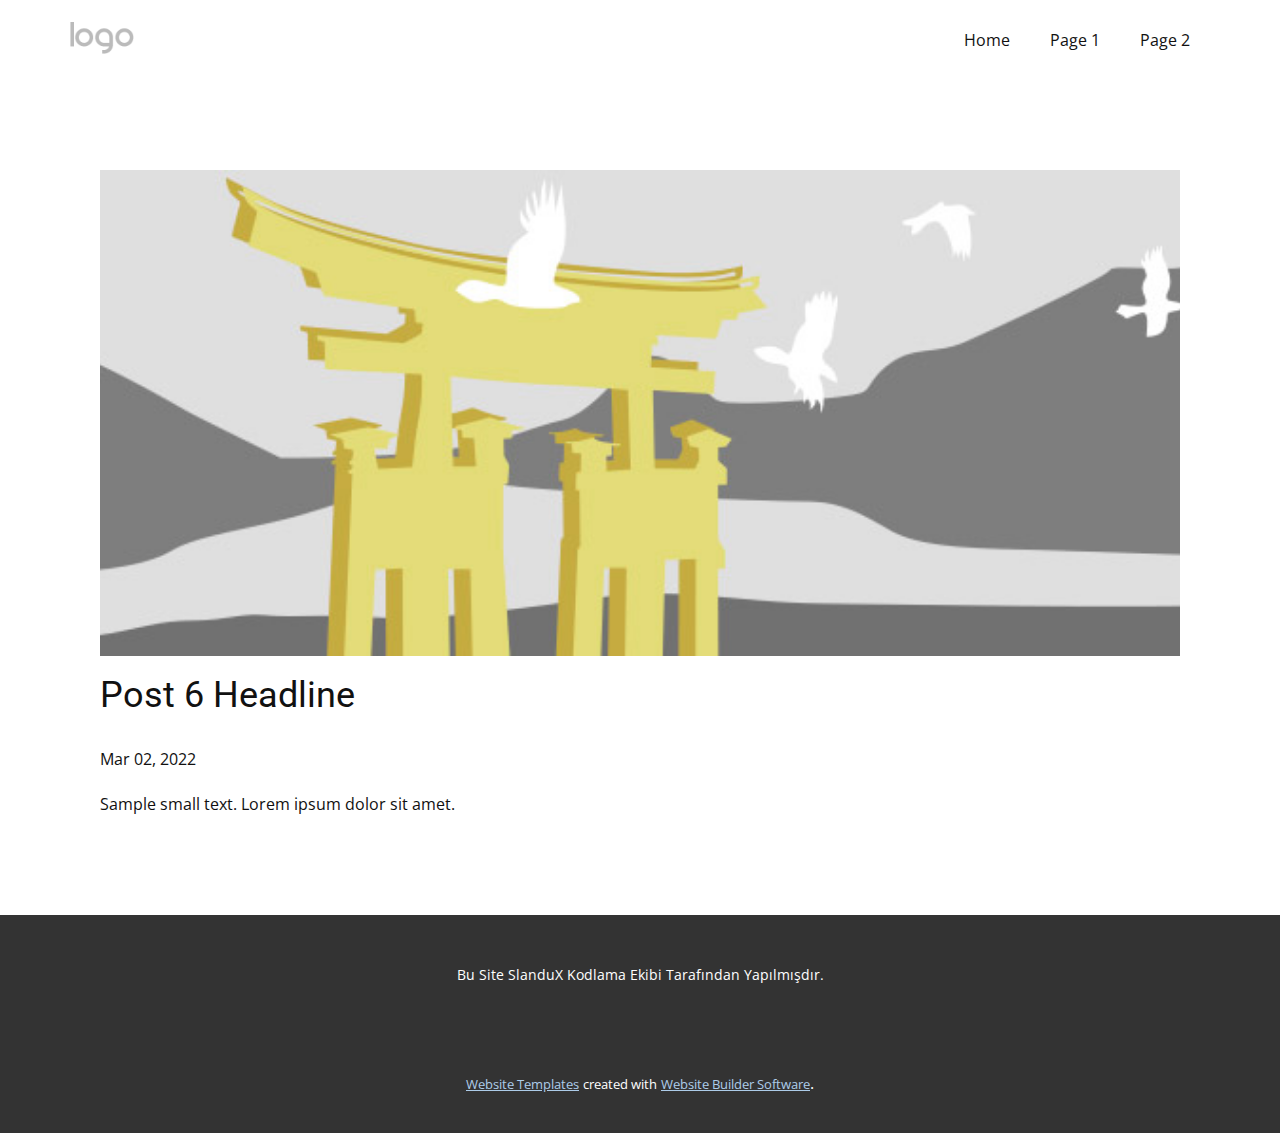
<file: blog/post-5.html>
<!doctype html>
<html style="font-size: 16px;"><head>
    <meta name="viewport" content="width=device-width, initial-scale=1.0">
    <meta charset="utf-8">
    <meta name="keywords" content="Post 1 Headline">
    <meta name="description" content="">
    <meta name="page_type" content="np-template-header-footer-from-plugin">
    <title>Post 6 Headline</title>
    <link rel="stylesheet" href="../nicepage.css" media="screen">
<link rel="stylesheet" href="../Post-Template.css" media="screen">
    <script class="u-script" type="text/javascript" src="../jquery.js" defer=""></script>
    <script class="u-script" type="text/javascript" src="../nicepage.js" defer=""></script>
    <meta name="generator" content="Nicepage 4.6.2, nicepage.com">
    <link id="u-theme-google-font" rel="stylesheet" href="https://fonts.googleapis.com/css?family=Roboto:100,100i,300,300i,400,400i,500,500i,700,700i,900,900i|Open+Sans:300,300i,400,400i,500,500i,600,600i,700,700i,800,800i">
    
    
    <script type="application/ld+json">{
		"@context": "http://schema.org",
		"@type": "Organization",
		"name": "",
		"logo": "images/default-logo.png"
}</script>
    <meta name="theme-color" content="#478ac9">
  </head>
  <body class="u-body u-xl-mode"><header class="u-clearfix u-header u-header" id="sec-04d6"><div class="u-clearfix u-sheet u-valign-middle u-sheet-1">
        <a href="https://nicepage.com" class="u-image u-logo u-image-1">
          <img src="../images/default-logo.png" class="u-logo-image u-logo-image-1">
        </a>
        <nav class="u-menu u-menu-dropdown u-offcanvas u-menu-1">
          <div class="menu-collapse" style="font-size: 1rem; letter-spacing: 0px;">
            <a class="u-button-style u-custom-left-right-menu-spacing u-custom-padding-bottom u-custom-top-bottom-menu-spacing u-nav-link u-text-active-palette-1-base u-text-hover-palette-2-base" href="#">
              <svg class="u-svg-link" viewBox="0 0 24 24"><use xmlns:xlink="http://www.w3.org/1999/xlink" xlink:href="#menu-hamburger"></use></svg>
              <svg class="u-svg-content" version="1.1" id="menu-hamburger" viewBox="0 0 16 16" x="0px" y="0px" xmlns:xlink="http://www.w3.org/1999/xlink" xmlns="http://www.w3.org/2000/svg"><g><rect y="1" width="16" height="2"></rect><rect y="7" width="16" height="2"></rect><rect y="13" width="16" height="2"></rect>
</g></svg>
            </a>
          </div>
          <div class="u-nav-container">
            <ul class="u-nav u-unstyled u-nav-1"><li class="u-nav-item"><a class="u-button-style u-nav-link u-text-active-palette-1-base u-text-hover-palette-2-base" href="../Home.html" style="padding: 10px 20px;">Home</a>
</li><li class="u-nav-item"><a class="u-button-style u-nav-link u-text-active-palette-1-base u-text-hover-palette-2-base" href="../Page-1.html" style="padding: 10px 20px;">Page 1</a>
</li><li class="u-nav-item"><a class="u-button-style u-nav-link u-text-active-palette-1-base u-text-hover-palette-2-base" href="../Page-2.html" style="padding: 10px 20px;">Page 2</a>
</li></ul>
          </div>
          <div class="u-nav-container-collapse">
            <div class="u-black u-container-style u-inner-container-layout u-opacity u-opacity-95 u-sidenav">
              <div class="u-inner-container-layout u-sidenav-overflow">
                <div class="u-menu-close"></div>
                <ul class="u-align-center u-nav u-popupmenu-items u-unstyled u-nav-2"><li class="u-nav-item"><a class="u-button-style u-nav-link" href="../Home.html">Home</a>
</li><li class="u-nav-item"><a class="u-button-style u-nav-link" href="../Page-1.html">Page 1</a>
</li><li class="u-nav-item"><a class="u-button-style u-nav-link" href="../Page-2.html">Page 2</a>
</li></ul>
              </div>
            </div>
            <div class="u-black u-menu-overlay u-opacity u-opacity-70"></div>
          </div>
        </nav>
      </div></header>
    <section class="u-align-center u-clearfix u-section-1" id="sec-b0d1">
      <div class="u-clearfix u-sheet u-valign-middle-md u-valign-middle-sm u-valign-middle-xs u-sheet-1"><!--post_details--><!--post_details_options_json--><!--{"source":""}--><!--/post_details_options_json--><!--blog_post-->
        <div class="u-container-style u-expanded-width u-post-details u-post-details-1">
          <div class="u-container-layout u-valign-middle u-container-layout-1"><!--blog_post_image-->
            <img alt="" class="u-blog-control u-expanded-width u-image u-image-default u-image-1" src="[data-uri]"><!--/blog_post_image--><!--blog_post_header-->
            <h2 class="u-blog-control u-text u-text-1">Post 6 Headline</h2><!--/blog_post_header--><!--blog_post_metadata-->
            <div class="u-blog-control u-metadata u-metadata-1"><!--blog_post_metadata_date-->
              <span class="u-meta-date u-meta-icon">Mar 02, 2022</span><!--/blog_post_metadata_date--><!--blog_post_metadata_category-->
              <!--/blog_post_metadata_category--><!--blog_post_metadata_comments-->
              <!--/blog_post_metadata_comments-->
            </div><!--/blog_post_metadata--><!--blog_post_content-->
            <div class="u-align-justify u-blog-control u-post-content u-text u-text-2 fr-view">
  Sample small text. Lorem ipsum dolor sit amet.
  </div><!--/blog_post_content-->
          </div>
        </div><!--/blog_post--><!--/post_details-->
      </div>
    </section>
    
    
    <footer class="u-align-center u-clearfix u-footer u-grey-80 u-footer" id="sec-bac4"><div class="u-clearfix u-sheet u-sheet-1">
        <p class="u-small-text u-text u-text-variant u-text-1">Bu Site SlanduX Kodlama Ekibi Tarafından Yapılmışdır.</p>
      </div></footer>
    <section class="u-backlink u-clearfix u-grey-80">
      <a class="u-link" href="https://nicepage.com/website-templates" target="_blank">
        <span>Website Templates</span>
      </a>
      <p class="u-text">
        <span>created with</span>
      </p>
      <a class="u-link" href="" target="_blank">
        <span>Website Builder Software</span>
      </a>. 
    </section>
  
</body></html>
</file>
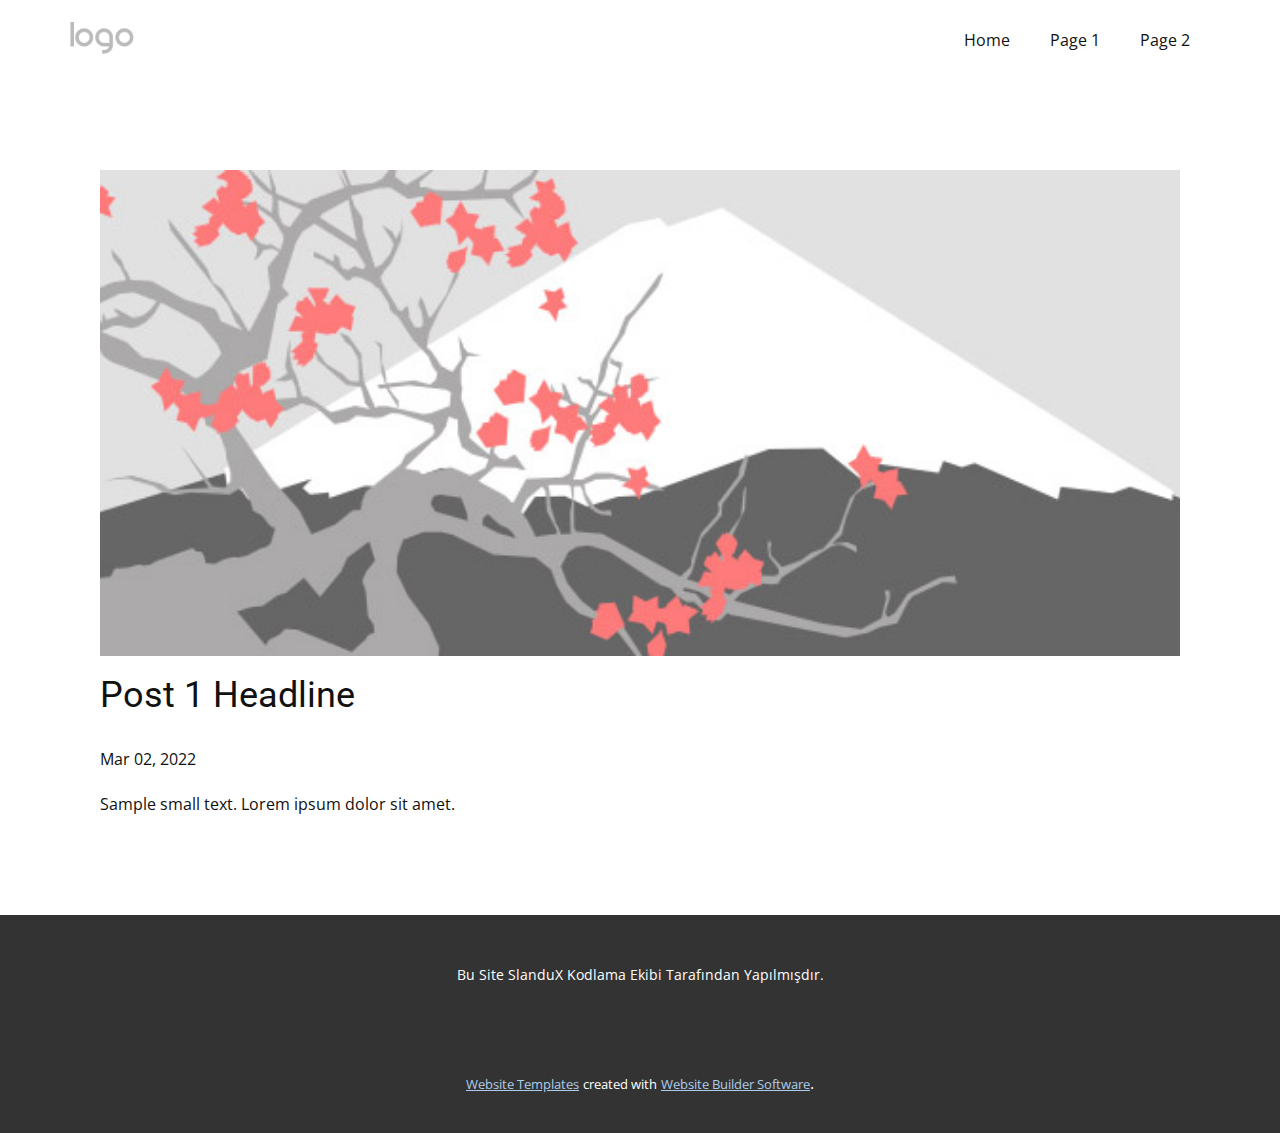
<file: blog/post.html>
<!doctype html>
<html style="font-size: 16px;"><head>
    <meta name="viewport" content="width=device-width, initial-scale=1.0">
    <meta charset="utf-8">
    <meta name="keywords" content="Post 1 Headline">
    <meta name="description" content="">
    <meta name="page_type" content="np-template-header-footer-from-plugin">
    <title>Post 1 Headline</title>
    <link rel="stylesheet" href="../nicepage.css" media="screen">
<link rel="stylesheet" href="../Post-Template.css" media="screen">
    <script class="u-script" type="text/javascript" src="../jquery.js" defer=""></script>
    <script class="u-script" type="text/javascript" src="../nicepage.js" defer=""></script>
    <meta name="generator" content="Nicepage 4.6.2, nicepage.com">
    <link id="u-theme-google-font" rel="stylesheet" href="https://fonts.googleapis.com/css?family=Roboto:100,100i,300,300i,400,400i,500,500i,700,700i,900,900i|Open+Sans:300,300i,400,400i,500,500i,600,600i,700,700i,800,800i">
    
    
    <script type="application/ld+json">{
		"@context": "http://schema.org",
		"@type": "Organization",
		"name": "",
		"logo": "images/default-logo.png"
}</script>
    <meta name="theme-color" content="#478ac9">
  </head>
  <body class="u-body u-xl-mode"><header class="u-clearfix u-header u-header" id="sec-04d6"><div class="u-clearfix u-sheet u-valign-middle u-sheet-1">
        <a href="https://nicepage.com" class="u-image u-logo u-image-1">
          <img src="../images/default-logo.png" class="u-logo-image u-logo-image-1">
        </a>
        <nav class="u-menu u-menu-dropdown u-offcanvas u-menu-1">
          <div class="menu-collapse" style="font-size: 1rem; letter-spacing: 0px;">
            <a class="u-button-style u-custom-left-right-menu-spacing u-custom-padding-bottom u-custom-top-bottom-menu-spacing u-nav-link u-text-active-palette-1-base u-text-hover-palette-2-base" href="#">
              <svg class="u-svg-link" viewBox="0 0 24 24"><use xmlns:xlink="http://www.w3.org/1999/xlink" xlink:href="#menu-hamburger"></use></svg>
              <svg class="u-svg-content" version="1.1" id="menu-hamburger" viewBox="0 0 16 16" x="0px" y="0px" xmlns:xlink="http://www.w3.org/1999/xlink" xmlns="http://www.w3.org/2000/svg"><g><rect y="1" width="16" height="2"></rect><rect y="7" width="16" height="2"></rect><rect y="13" width="16" height="2"></rect>
</g></svg>
            </a>
          </div>
          <div class="u-nav-container">
            <ul class="u-nav u-unstyled u-nav-1"><li class="u-nav-item"><a class="u-button-style u-nav-link u-text-active-palette-1-base u-text-hover-palette-2-base" href="../Home.html" style="padding: 10px 20px;">Home</a>
</li><li class="u-nav-item"><a class="u-button-style u-nav-link u-text-active-palette-1-base u-text-hover-palette-2-base" href="../Page-1.html" style="padding: 10px 20px;">Page 1</a>
</li><li class="u-nav-item"><a class="u-button-style u-nav-link u-text-active-palette-1-base u-text-hover-palette-2-base" href="../Page-2.html" style="padding: 10px 20px;">Page 2</a>
</li></ul>
          </div>
          <div class="u-nav-container-collapse">
            <div class="u-black u-container-style u-inner-container-layout u-opacity u-opacity-95 u-sidenav">
              <div class="u-inner-container-layout u-sidenav-overflow">
                <div class="u-menu-close"></div>
                <ul class="u-align-center u-nav u-popupmenu-items u-unstyled u-nav-2"><li class="u-nav-item"><a class="u-button-style u-nav-link" href="../Home.html">Home</a>
</li><li class="u-nav-item"><a class="u-button-style u-nav-link" href="../Page-1.html">Page 1</a>
</li><li class="u-nav-item"><a class="u-button-style u-nav-link" href="../Page-2.html">Page 2</a>
</li></ul>
              </div>
            </div>
            <div class="u-black u-menu-overlay u-opacity u-opacity-70"></div>
          </div>
        </nav>
      </div></header>
    <section class="u-align-center u-clearfix u-section-1" id="sec-b0d1">
      <div class="u-clearfix u-sheet u-valign-middle-md u-valign-middle-sm u-valign-middle-xs u-sheet-1"><!--post_details--><!--post_details_options_json--><!--{"source":""}--><!--/post_details_options_json--><!--blog_post-->
        <div class="u-container-style u-expanded-width u-post-details u-post-details-1">
          <div class="u-container-layout u-valign-middle u-container-layout-1"><!--blog_post_image-->
            <img alt="" class="u-blog-control u-expanded-width u-image u-image-default u-image-1" src="[data-uri]"><!--/blog_post_image--><!--blog_post_header-->
            <h2 class="u-blog-control u-text u-text-1">Post 1 Headline</h2><!--/blog_post_header--><!--blog_post_metadata-->
            <div class="u-blog-control u-metadata u-metadata-1"><!--blog_post_metadata_date-->
              <span class="u-meta-date u-meta-icon">Mar 02, 2022</span><!--/blog_post_metadata_date--><!--blog_post_metadata_category-->
              <!--/blog_post_metadata_category--><!--blog_post_metadata_comments-->
              <!--/blog_post_metadata_comments-->
            </div><!--/blog_post_metadata--><!--blog_post_content-->
            <div class="u-align-justify u-blog-control u-post-content u-text u-text-2 fr-view">
  Sample small text. Lorem ipsum dolor sit amet.
  </div><!--/blog_post_content-->
          </div>
        </div><!--/blog_post--><!--/post_details-->
      </div>
    </section>
    
    
    <footer class="u-align-center u-clearfix u-footer u-grey-80 u-footer" id="sec-bac4"><div class="u-clearfix u-sheet u-sheet-1">
        <p class="u-small-text u-text u-text-variant u-text-1">Bu Site SlanduX Kodlama Ekibi Tarafından Yapılmışdır.</p>
      </div></footer>
    <section class="u-backlink u-clearfix u-grey-80">
      <a class="u-link" href="https://nicepage.com/website-templates" target="_blank">
        <span>Website Templates</span>
      </a>
      <p class="u-text">
        <span>created with</span>
      </p>
      <a class="u-link" href="" target="_blank">
        <span>Website Builder Software</span>
      </a>. 
    </section>
  
</body></html>
</file>
